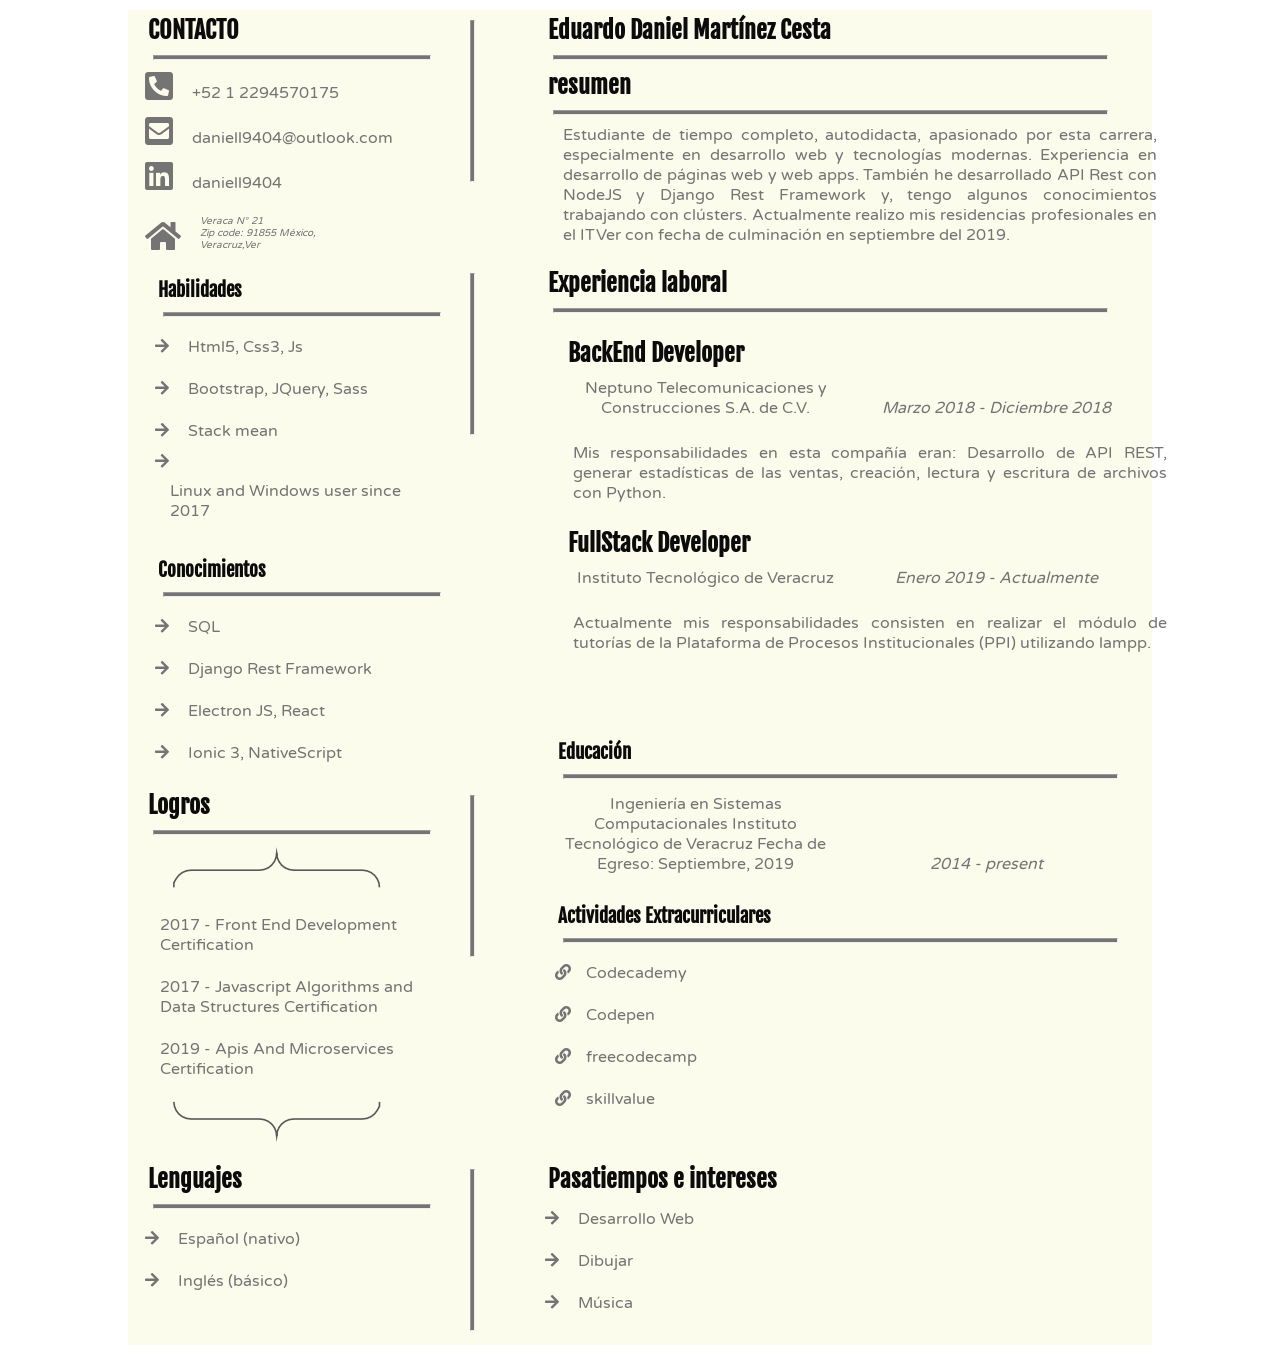
<file: portofolio/index.html>
<!DOCTYPE html>
<html lang="en">

<head>
  <meta charset="UTF-8">
  <meta name="viewport" content="width=device-width, initial-scale=1.0">
  <meta http-equiv="X-UA-Compatible" content="ie=edge">
  <title>Daniel Martínez Portfolio</title>
  <!--link rel="stylesheet" href="temp.css"-->
  <link rel="stylesheet" href="CSS/style.css">
  <link rel="stylesheet" href="https://cdnjs.cloudflare.com/ajax/libs/font-awesome/5.9.0/css/all.css">
</head>

<body>
  <div class="grand-father-container">
    <!--left container-->
    <div class="father-container">
      <!--Contacto container-->
      <section class="left-container">
        <h1>CONTACTO</h1>
        <hr>
        <ul>
          <li>
            <i class="fas fa-phone-square-alt fa-2x"></i>
            <p>+52 1 2294570175</p>
          </li>
          <li>
            <i class="fas fa-envelope-square fa-2x"></i>
            <p>daniell9404@outlook.com</p>
          </li>
          <li>
            <i class="fab fa-linkedin fa-2x"></i>
            <a href="https://www.linkedin.com/in/daniell9404/">daniell9404</a>
          </li>
          <li>
            <i class="fas fa-home fa-2x"></i>
            <address>Veraca N° 21 <br>
              Zip code: 91855 México, <br>
              Veracruz,Ver</address>
          </li>
        </ul>
      </section>
      <!--End contacto container-->
      <div class="separator">
        <hr>
      </div>
      <!--resumen Container-->
      <section class="right-container">
        <h1>Eduardo Daniel Martínez Cesta</h1>
        <hr>
        <h2>
          resumen
        </h2>
        <hr>
        <p>
          Estudiante de tiempo completo, autodidacta, apasionado por esta carrera,
          especialmente en desarrollo web y tecnologías modernas. Experiencia en desarrollo
          de páginas web y web apps. También he desarrollado API Rest con NodeJS y Django
          Rest Framework y, tengo algunos conocimientos trabajando con clústers.
          Actualmente realizo mis residencias profesionales en el ITVer con fecha de culminación en septiembre
          del 2019.
        </p>
      </section>
      <!--End resumen-->
    </div>
    <!--End father container-->
    <!--Father container-->
    <div class="father-container">
      <!--Habilidades container-->
      <section class="left-container">
        <section class="child-container">
          <h1>Habilidades</h1>
          <hr>
          <ul>
            <li>
              <i class="fas fa-arrow-right"></i>
              <p>Html5, Css3, Js</p>
            </li>
            <li>
              <i class="fas fa-arrow-right"></i>
              <p>Bootstrap, JQuery, Sass</p>
            </li>
            <li>
              <i class="fas fa-arrow-right"></i>
              <p>Stack mean</p>
            </li>
            <li>
              <i class="fas fa-arrow-right"></i>
              <p>Linux and Windows user since 2017</p>
            </li>
          </ul>
        </section>
        <!--End Habilidades container-->
        <section class="child-container">
          <h1>Conocimientos</h1>
          <hr>
          <ul>
            <li>
              <i class="fas fa-arrow-right"></i>
              <p>SQL</p>
            </li>
            <li>
              <i class="fas fa-arrow-right"></i>
              <p>Django Rest Framework</p>
            </li>
            <li>
              <i class="fas fa-arrow-right"></i>
              <p>Electron JS, React</p>
            </li>
            <li>
              <i class="fas fa-arrow-right"></i>
              <p>Ionic 3, NativeScript</p>
            </li>
          </ul>
        </section>
      </section>
      <!--End Conocimientos-->
      <div class="separator">
        <hr>
      </div>
      <!--experiencia laboral-->
      <section class="right-container">
        <h1>Experiencia laboral</h1>
        <hr>
        <div class="father-container">
          <div class="brother-container child-container">
            <h2>BackEnd Developer</h2>
            <p>Neptuno Telecomunicaciones y Construcciones S.A. de C.V.</p>
            <cite>Marzo 2018 - Diciembre 2018</cite>
          </div>
        </div>
        <div class="father-container">
          <p>
            Mis responsabilidades en esta compañía eran:
            Desarrollo de API REST, generar estadísticas de las ventas, creación, lectura y escritura de
            archivos con Python.
          </p>
        </div>
        <div class="father-container">
          <div class="brother-container child-container">
            <h2>FullStack Developer</h2>
            <p>Instituto Tecnológico de Veracruz</p>
            <cite>Enero 2019 - Actualmente</cite>
          </div>
        </div>
        <div class="father-container">
          <p>
            Actualmente mis responsabilidades consisten en realizar el módulo de tutorías de la Plataforma
            de Procesos Institucionales (PPI) utilizando lampp.
          </p>
        </div>
      </section>
      <!--End experiencia laboral-->
    </div>
    <!--End father container-->
    <!--Father container-->
    <div class="father-container">
      <!--Logros container-->
      <section class="left-container" id="logros">
        <h1>Logros</h1>
        <hr>
        <div class="father-container">
          <img src="img/llave-izq.png" alt="No se pudo cargar">
        </div>
        <ul>
          <li>
            <a href="https://www.freecodecamp.org/certification/4cnologia/legacy-front-end">
              2017 - Front End Development Certification
            </a>
          </li>
          <li>
            <a href="https://www.freecodecamp.org/certification/4cnologia/javascript-algorithms-and-data-structures">
              2017 - Javascript Algorithms and Data Structures Certification
            </a>
          </li>
          <li>
            <a href="https://www.freecodecamp.org/certification/4cnologia/apis-and-microservices">
              2019 - Apis And Microservices Certification
            </a>
          </li>
        </ul>
        <div class="father-container">
          <img src="img/llave-der.png" alt="No se pudo cargar">
        </div>
      </section>
      <!--End logros-->
      <div class="separator">
        <hr>
      </div>
      <section class="right-container">
        <!--Educacion Container-->
        <section class="child-container brother-container" id="educa">
          <h1>Educación</h1>
          <hr>
          <p>Ingeniería en Sistemas Computacionales
            Instituto Tecnológico de Veracruz
            Fecha de Egreso: Septiembre, 2019</p>
          <cite>2014 - present</cite>
        </section>
        <!--End Educacion-->
        <!--Extracurricular Container-->
        <section class="child-container">
          <h1>Actividades Extracurriculares</h1>
          <hr>
          <ul>
            <li><i class="fas fa-link"></i><a href="https://www.codecademy.com/">Codecademy</a>
            </li>
            <li><i class="fas fa-link"></i><a href="https://codepen.io">Codepen</a>
            </li>
            <li><i class="fas fa-link"></i><a href="https://www.freecodecamp.org">freecodecamp</a>
            </li>
            <li><i class="fas fa-link"></i><a href="https://skillvalue.com/en">skillvalue</a>
            </li>
          </ul>
        </section>
        <!--End Extracurricular-->
      </section>
    </div>
    <!--End father container-->
    <!--Father container-->
    <div class="father-container">
      <!--Me container-->
      <section class="left-container">
        <h1>Lenguajes</h1>
        <hr>
        <ul>
          <li>
            <i class="fas fa-arrow-right"></i>
            <p>Español (nativo)</p>
          </li>
          <li>
            <i class="fas fa-arrow-right"></i>
            <p>Inglés (básico)</p>
          </li>
      </section>
      <siv class="separator">
        <hr>
      </siv>
      <section class="right-container">
        </ul>
        <h1>Pasatiempos e intereses</h1>
        <ul>
          <li>
            <i class="fas fa-arrow-right"></i>
            <p>Desarrollo Web</p>
          </li>
          <li>
            <i class="fas fa-arrow-right"></i>
            <p>Dibujar</p>
          </li>
          <li>
            <i class="fas fa-arrow-right"></i>
            <p>Música</p>
          </li>
        </ul>
      </section>
      <!--End me-->
    </div>
    <!--End father container-->
  </div>
  <!--End grand father container-->
</body>

</html>
</file>
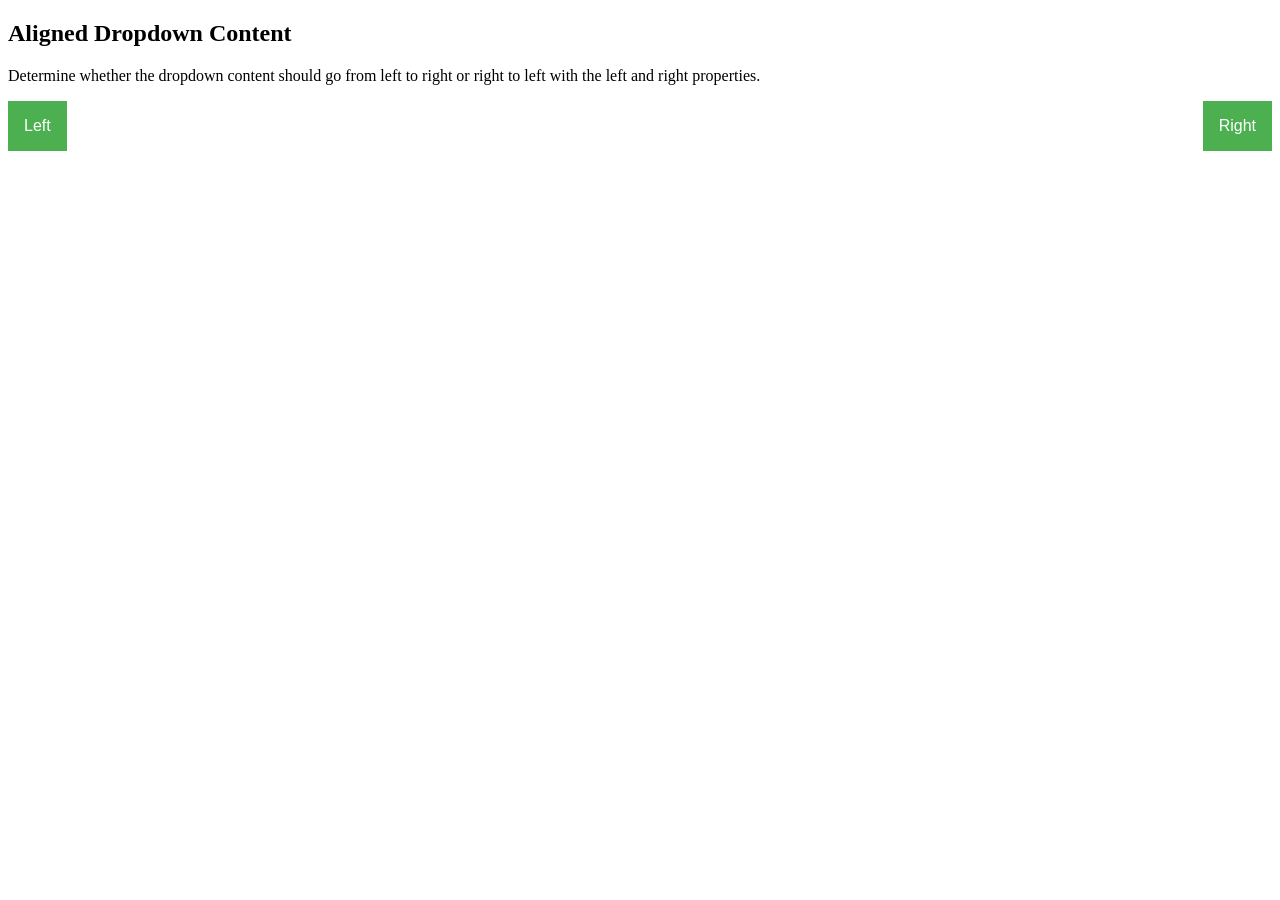
<file: Components/Menus/MenuDesplegableIzqDer.html>
<!DOCTYPE html>
<html>
<head>
<style>
.dropbtn {
    background-color: #4CAF50;
    color: white;
    padding: 16px;
    font-size: 16px;
    border: none;
    cursor: pointer;/*para que aparezca la manita*/
}

.dropdown {/*Propiedades del "boton"*/
    position: relative;
    display: inline-block;
}

.dropdown-content {/*propiedades del desplegado oculto*/
    display: none;
    position: absolute;
    right: 0;
    background-color: #f9f9f9;
    min-width: 160px;
    box-shadow: 0px 8px 16px 0px rgba(0,0,0,0.2);
    z-index: 1;
}

.dropdown-content a {/*desplegado en a*/
    color: black;
    padding: 12px 16px;
    text-decoration: none;
    display: block;
}

.dropdown-content a:hover {background-color: #f1f1f1}

.dropdown:hover .dropdown-content {
    display: block;
}

.dropdown:hover .dropbtn {
    background-color: #3e8e41;
}
</style>
</head>
<body>

<h2>Aligned Dropdown Content</h2>
<p>Determine whether the dropdown content should go from left to right or right to left with the left and right properties.</p>

<div class="dropdown" style="float:left;">
  <button class="dropbtn">Left</button>
  <div class="dropdown-content" style="left:0px;">
    <a href="#">Link 1</a>
    <a href="#">Link 2</a>
    <a href="#">Link 3</a>
  </div>
</div>

<div class="dropdown" style="float:right;">
  <button class="dropbtn">Right</button>
  <div class="dropdown-content">
    <a href="#">Link 1</a>
    <a href="#">Link 2</a>
    <a href="#">Link 3</a>
  </div>
</div>

</body>
</html>
</file>
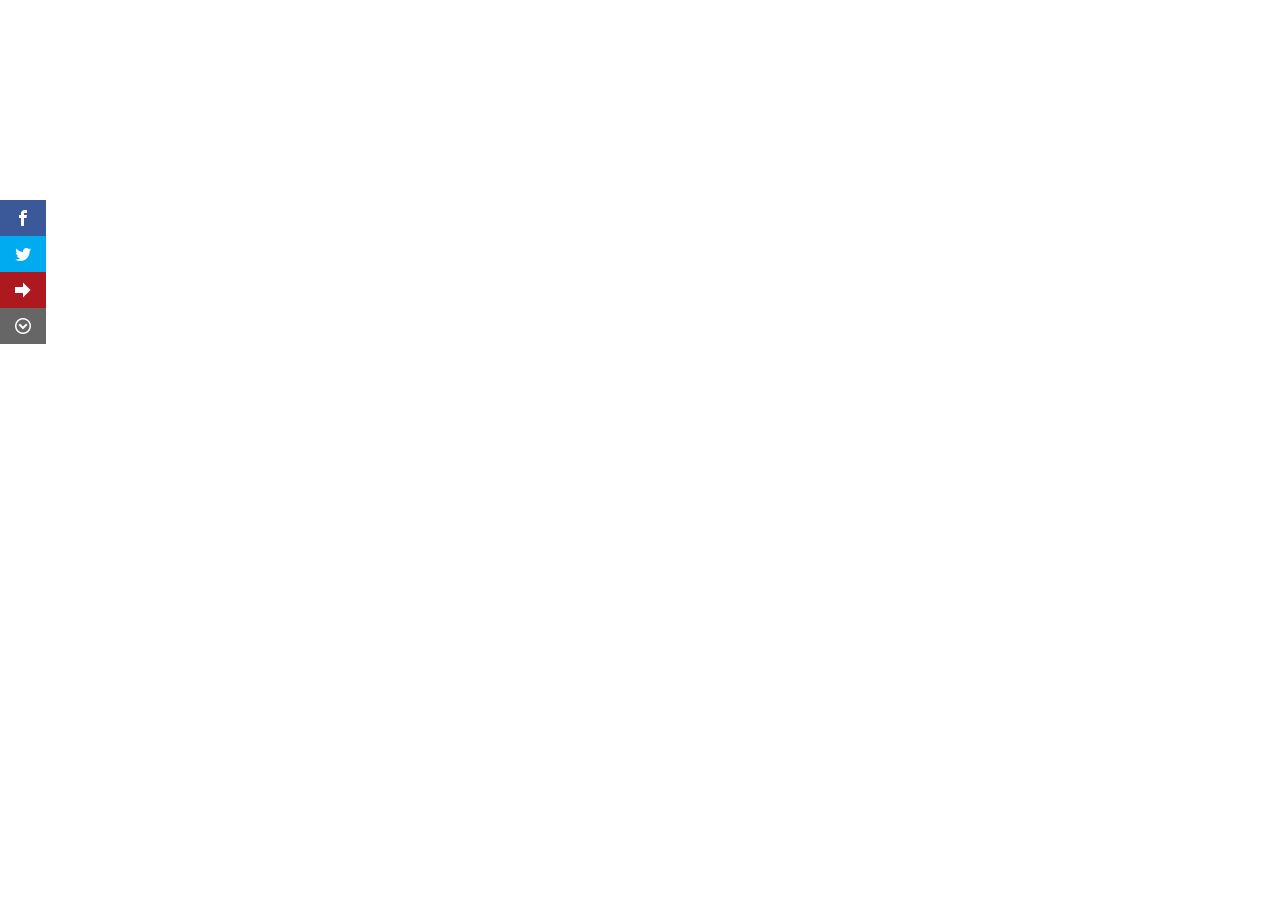
<file: Components/SocialBar/BarraSocial.html>
<!DOCTYPE html>
<html lang="en">

<head>
	<meta charset="UTF-8">
	<title>Social</title>
	<link rel="stylesheet" href="estilos.css" type="text/css">
	<link rel="stylesheet" href="fonts.css">
</head>

<body>
	<div class="social">
		<ul>
			<li><a href="http://www.facebook.com.mx" title="Facebook" class="icon-facebook"></a></li>
			<li><a href="http://www." title="Twitter" class="icon-twitter"></a></li>
			<li><a href="http://www." title="Ir al ITVer" class="icon-arrow-right"></a></li>
			<li><a href="" class="icon-circle-down" title="Ir abajo"></a></li>
		</ul>
	</div>

<!--
	<footer>
	<li><a href="http://www.google.com.mx" class="icon-google"></a></li>
		<table class="social">
			<td><span><a href="http://www.facebook.com.mx" class="icon-facebook"></a></span></td>
			<td><span><a href="http://www." class="icon-twitter"></a></span></td>
			<td><span><a href="http://www.google.com.mx" class="icon-google"></a></span></td>
			<td><span><a href="http://www." class="icon-pinterest"></a></span></td>
		</table>
	</footer>-->

</body>
</html>
</file>
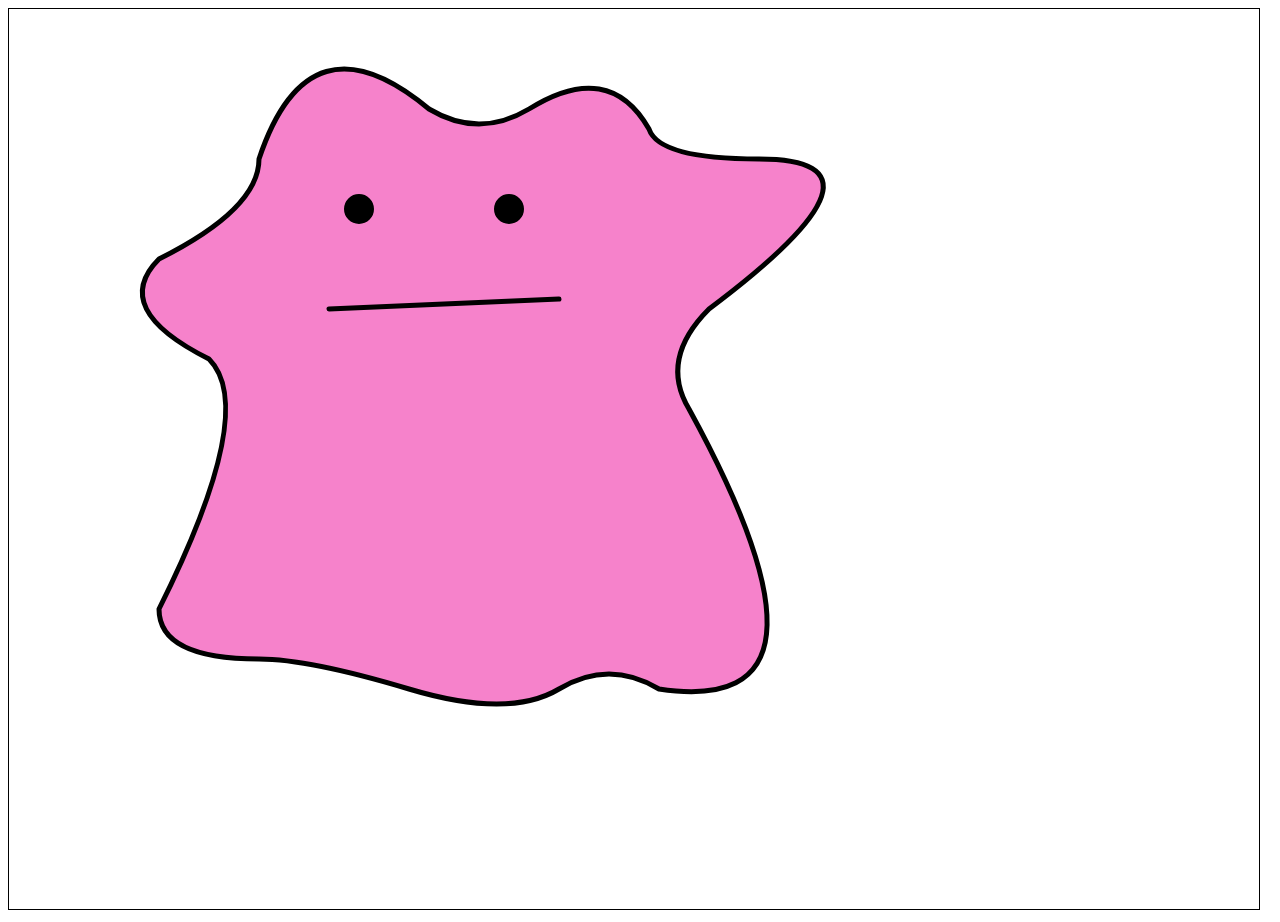
<file: JS/canvas/DitoJS.html>
<!DOCTYPE html>
<html lang="en">
<head>
  <meta charset="UTF-8">
  <meta name="viewport" content="width=device-width, initial-scale=1.0">
  <meta http-equiv="X-UA-Compatible" content="ie=edge">
  <title>Dito</title>

  <style media="screen">
    canvas{
      background-color: #fffa;
      border: 1px solid black;
    }
  </style>
</head>

<body>
  <canvas id="dito" width="1250" height="900">

  </canvas>

  <script>
    function dibujar(){
  var elemento = document.getElementById('dito');
  dito = elemento.getContext('2d');

  /*------------------------Cuerpo-------------------------------*/
  dito.fillStyle="rgb(246, 130, 203)";
  dito.lineCap="round";
  dito.lineJoin="round";
  dito.lineWidth=5;
  dito.beginPath();
  dito.moveTo(420,100);
  //punto de control, fin de la curva
  dito.quadraticCurveTo(300,0, 250,150);
  dito.quadraticCurveTo(250,200, 150,250);
  dito.quadraticCurveTo(100,300, 200,350);
  dito.quadraticCurveTo(250,400, 150,600);
  dito.quadraticCurveTo(150,650, 250,650);
  dito.quadraticCurveTo(300,650, 400,680);
  dito.quadraticCurveTo(500,710, 550,680);
  dito.quadraticCurveTo(600,650, 650,680);
  dito.quadraticCurveTo(850,710, 680,400);
  dito.quadraticCurveTo(650,350, 700,300);
  dito.quadraticCurveTo(900,150, 750,150);
  dito.quadraticCurveTo(650,150, 640,120);
  dito.quadraticCurveTo(600,50, 520,100);
  dito.quadraticCurveTo(470,130, 420,100);
  dito.closePath();
  dito.fill();
  dito.stroke();

  /*------------------------Ojos-------------------------------*/
  dito.beginPath();
  dito.fillStyle="rgb(0,0,0)";
  dito.arc(350,200,15,0,Math.PI*2, false);
  dito.arc(500,200,15,0,Math.PI*2, false);
  dito.closePath();
  dito.fill();

  /*------------------------Boca-------------------------------*/
  dito.beginPath();
  dito.moveTo(320,300);
  dito.lineTo(550,290);
  dito.lineWidth=5;
  dito.closePath();
  dito.stroke();
}
window.addEventListener("load", dibujar, false);

  </script>
</body>
</html>
</file>
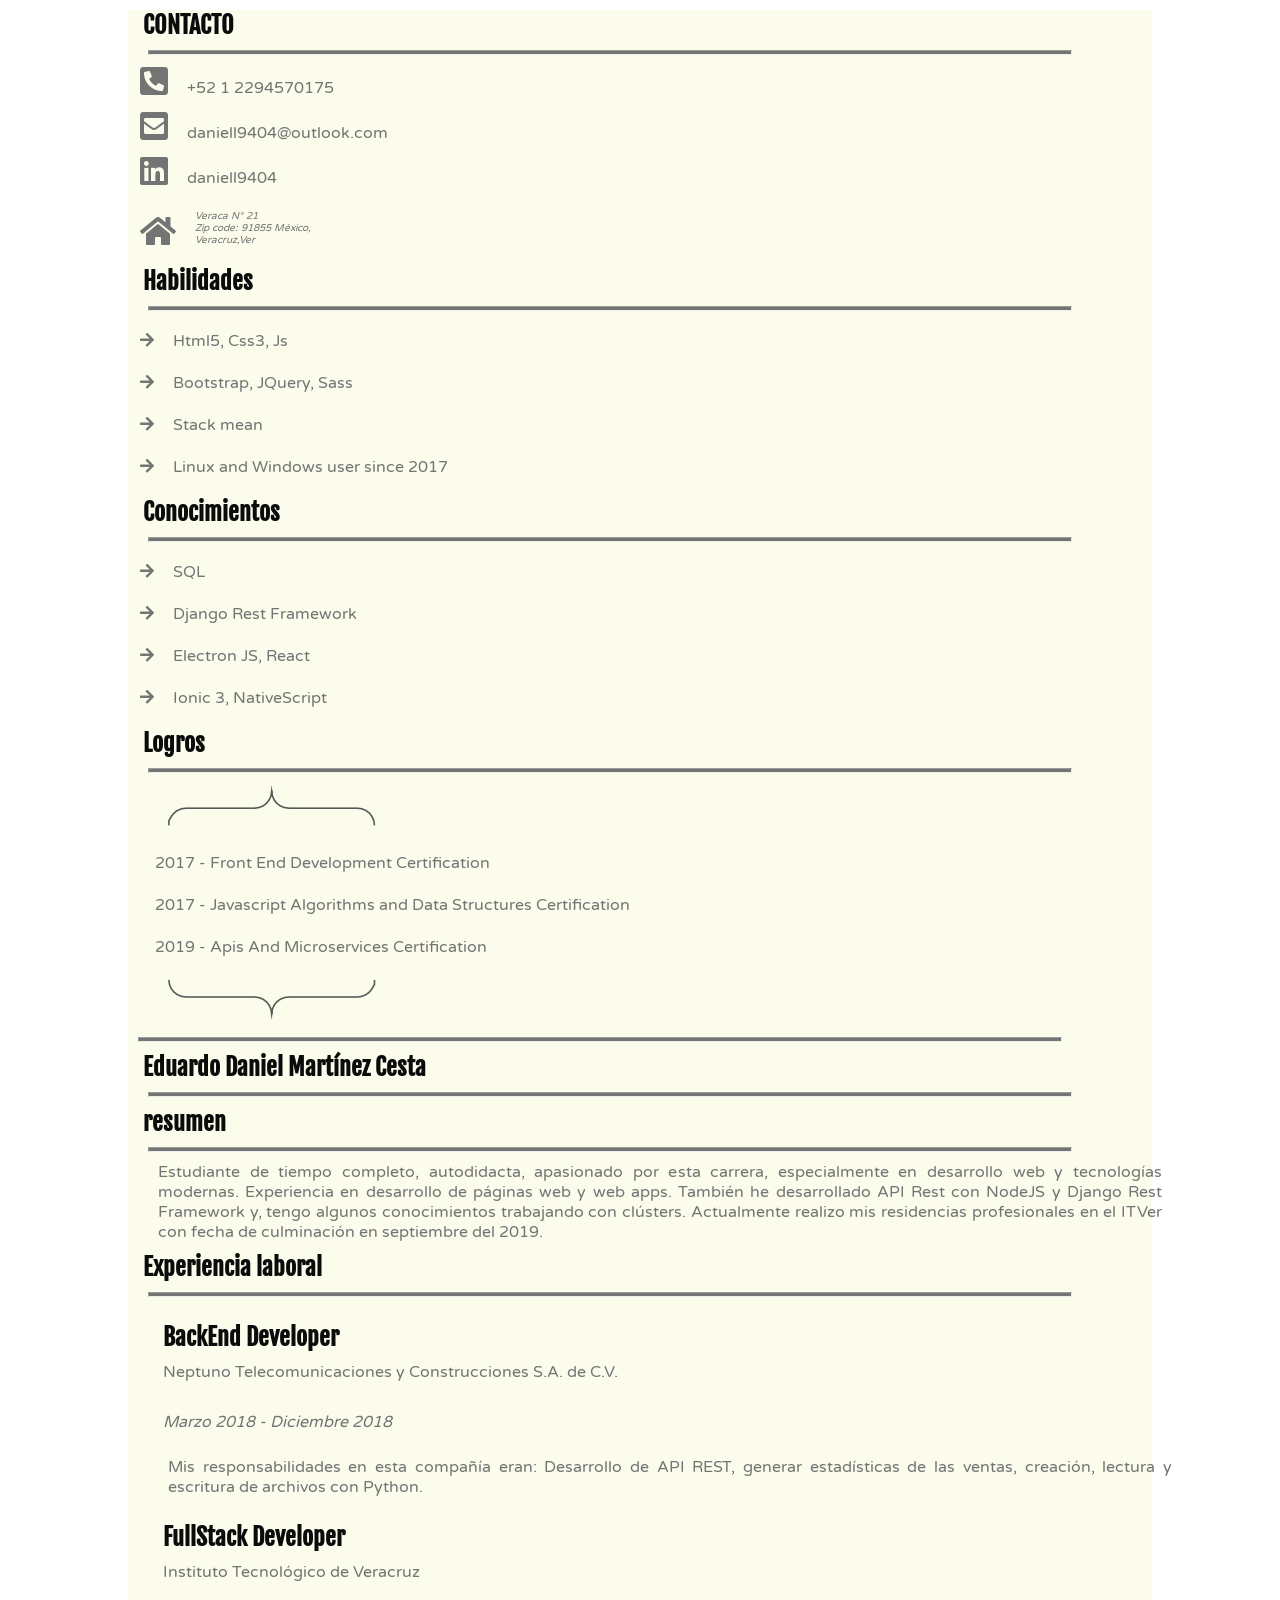
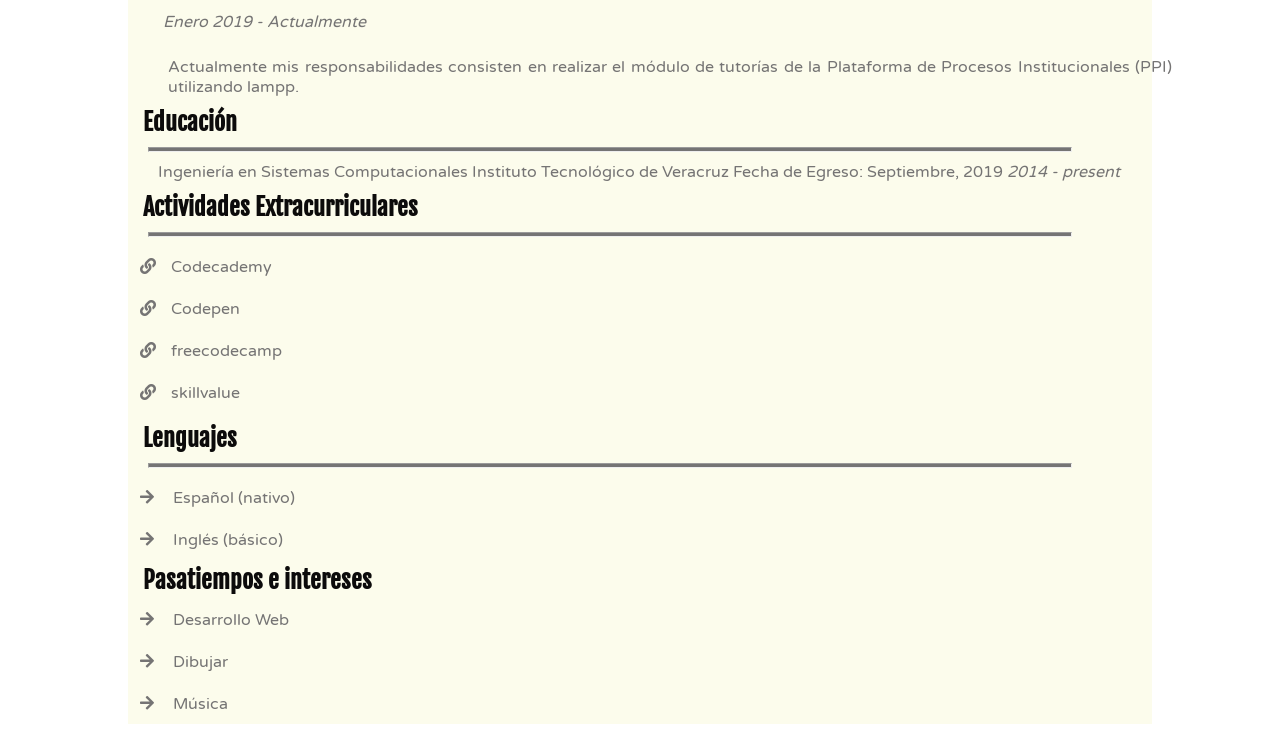
<file: portofolio/html/_index.html>
<!DOCTYPE html>
<html lang="en">

<head>
  <meta charset="UTF-8">
  <meta name="viewport" content="width=device-width, initial-scale=1.0">
  <meta http-equiv="X-UA-Compatible" content="ie=edge">
  <title>Daniel Martínez Portfolio</title>
  <!--link rel="stylesheet" href="temp.css"-->
  <link rel="stylesheet" href="../CSS/style.css">
  <link rel="stylesheet" href="https://cdnjs.cloudflare.com/ajax/libs/font-awesome/5.9.0/css/all.css">
</head>

<body>
  <div class="grand-father-container">
    <!--left container-->
    <div id="left-container">
      <!--Contacto container-->
      <section class="father-container">
        <h1>CONTACTO</h1>
        <hr>
        <ul>
          <li>
            <i class="fas fa-phone-square-alt fa-2x"></i>
            <p>+52 1 2294570175</p>
          </li>
          <li>
            <i class="fas fa-envelope-square fa-2x"></i>
            <p>daniell9404@outlook.com</p>
          </li>
          <li>
            <i class="fab fa-linkedin fa-2x"></i>
            <a href="https://www.linkedin.com/in/daniell9404/">daniell9404</a>
          </li>
          <li>
            <i class="fas fa-home fa-2x"></i>
            <address>Veraca N° 21 <br>
              Zip code: 91855 México, <br>
              Veracruz,Ver</address>
          </li>
        </ul>
      </section>
      <!--End contacto-->
      <!--Habilidades container-->
      <section class="father-container">
        <h1>Habilidades</h1>
        <hr>
        <ul>
          <li>
            <i class="fas fa-arrow-right"></i>
            <p>Html5, Css3, Js</p>
          </li>
          <li>
            <i class="fas fa-arrow-right"></i>
            <p>Bootstrap, JQuery, Sass</p>
          </li>
          <li>
            <i class="fas fa-arrow-right"></i>
            <p>Stack mean</p>
          </li>
          <li>
            <i class="fas fa-arrow-right"></i>
            <p>Linux and Windows user since 2017</p>
          </li>
        </ul>
      </section>
      <!--End Habilidades container-->
      <!--Conocimientos container-->
      <section class="father-container">
        <h1>Conocimientos</h1>
        <hr>
        <ul>
          <li>
            <i class="fas fa-arrow-right"></i>
            <p>SQL</p>
          </li>
          <li>
            <i class="fas fa-arrow-right"></i>
            <p>Django Rest Framework</p>
          </li>
          <li>
            <i class="fas fa-arrow-right"></i>
            <p>Electron JS, React</p>
          </li>
          <li>
            <i class="fas fa-arrow-right"></i>
            <p>Ionic 3, NativeScript</p>
          </li>
        </ul>
      </section>
      <!--End Conocimientos-->
      <!--Logros container-->
      <section class="father-container" id="logros">
        <h1>Logros</h1>
        <hr>
        <div class="father-container">
          <img src="../img/llave-izq.png" alt="No se pudo cargar">
        </div>
        <ul>
          <li>
            <a href="https://www.freecodecamp.org/certification/4cnologia/legacy-front-end">
              2017 - Front End Development Certification
            </a>
          </li>
          <li>
            <a href="https://www.freecodecamp.org/certification/4cnologia/javascript-algorithms-and-data-structures">
              2017 - Javascript Algorithms and Data Structures Certification
            </a>
          </li>
          <li>
            <a href="https://www.freecodecamp.org/certification/4cnologia/apis-and-microservices">
              2019 - Apis And Microservices Certification
            </a>
          </li>
        </ul>
        <div class="father-container">
          <img src="../img/llave-der.png" alt="No se pudo cargar">
        </div>
      </section>
      <!--End logros-->
    </div>
    <!--End left container-->

    <div class="separator">
      <hr>
    </div>

    <!--right container-->
    <div id="right-container">
      <!--resumen Container-->
      <section class="father-container">
        <h1>Eduardo Daniel Martínez Cesta</h1>
        <hr>
        <h2>
          resumen
        </h2>
        <hr>
        <p>
          Estudiante de tiempo completo, autodidacta, apasionado por esta carrera,
          especialmente en desarrollo web y tecnologías modernas. Experiencia en desarrollo
          de páginas web y web apps. También he desarrollado API Rest con NodeJS y Django
          Rest Framework y, tengo algunos conocimientos trabajando con clústers.
          Actualmente realizo mis residencias profesionales en el ITVer con fecha de culminación en septiembre
          del 2019.
        </p>
      </section>
      <!--End resumen-->
      <!--experiencia laboral-->
      <section class="father-container">
        <h1>Experiencia laboral</h1>
        <hr>
        <div class="father-container">
          <div class="child-container">
            <h2>BackEnd Developer</h2>
            <p>Neptuno Telecomunicaciones y Construcciones S.A. de C.V.</p>
          </div>
          <div class="child-container">
            <cite>Marzo 2018 - Diciembre 2018</cite>
          </div>
        </div>
        <div class="father-container">
          <p>
            Mis responsabilidades en esta compañía eran:
            Desarrollo de API REST, generar estadísticas de las ventas, creación, lectura y escritura de
            archivos con Python.
          </p>
        </div>
        <div class="father-container">
          <div class="child-container">
            <h2>FullStack Developer</h2>
            <p>Instituto Tecnológico de Veracruz</p>
          </div>
          <div class="child-container">
            <cite>Enero 2019 - Actualmente</cite>
          </div>
        </div>
        <div class="father-container">
          <p>
            Actualmente mis responsabilidades consisten en realizar el módulo de tutorías de la Plataforma
            de Procesos Institucionales (PPI) utilizando lampp.
          </p>
        </div>
      </section>
      <!--End experiencia laboral-->
      <!--Educacion Container-->
      <section id="educacion" class="father-container">
        <h1>Educación</h1>
        <hr>
        <p>Ingeniería en Sistemas Computacionales
          Instituto Tecnológico de Veracruz
          Fecha de Egreso: Septiembre, 2019</p>
        <cite>2014 - present</cite>
      </section>
      <!--End Educacion-->
      <!--Extracurricular COntainer-->
      <section class="father-container">
        <h1>Actividades Extracurriculares</h1>
        <hr>
        <ul>
          <li><i class="fas fa-link"></i><a href="https://www.codecademy.com/">Codecademy</a>
          </li>
          <li><i class="fas fa-link"></i><a href="https://codepen.io">Codepen</a>
          </li>
          <li><i class="fas fa-link"></i><a href="https://www.freecodecamp.org">freecodecamp</a>
          </li>
          <li><i class="fas fa-link"></i><a href="https://skillvalue.com/en">skillvalue</a>
          </li>
        </ul>
      </section>
      <!--End Extracurricular-->
      <!--Me container-->
      <section class="father-container">
        <h1>Lenguajes</h1>
        <hr>
        <ul>
          <li>
            <i class="fas fa-arrow-right"></i>
            <p>Español (nativo)</p>
          </li>
          <li>
            <i class="fas fa-arrow-right"></i>
            <p>Inglés (básico)</p>
          </li>
        </ul>
        <h1>Pasatiempos e intereses</h1>
        <ul>
          <li>
            <i class="fas fa-arrow-right"></i>
            <p>Desarrollo Web</p>
          </li>
          <li>
            <i class="fas fa-arrow-right"></i>
            <p>Dibujar</p>
          </li>
          <li>
            <i class="fas fa-arrow-right"></i>
            <p>Música</p>
          </li>
        </ul>
      </section>
      <!--End me-->
    </div>
    <!--End right container-->
  </div>
  <!--End father container-->
</body>

</html>
</file>
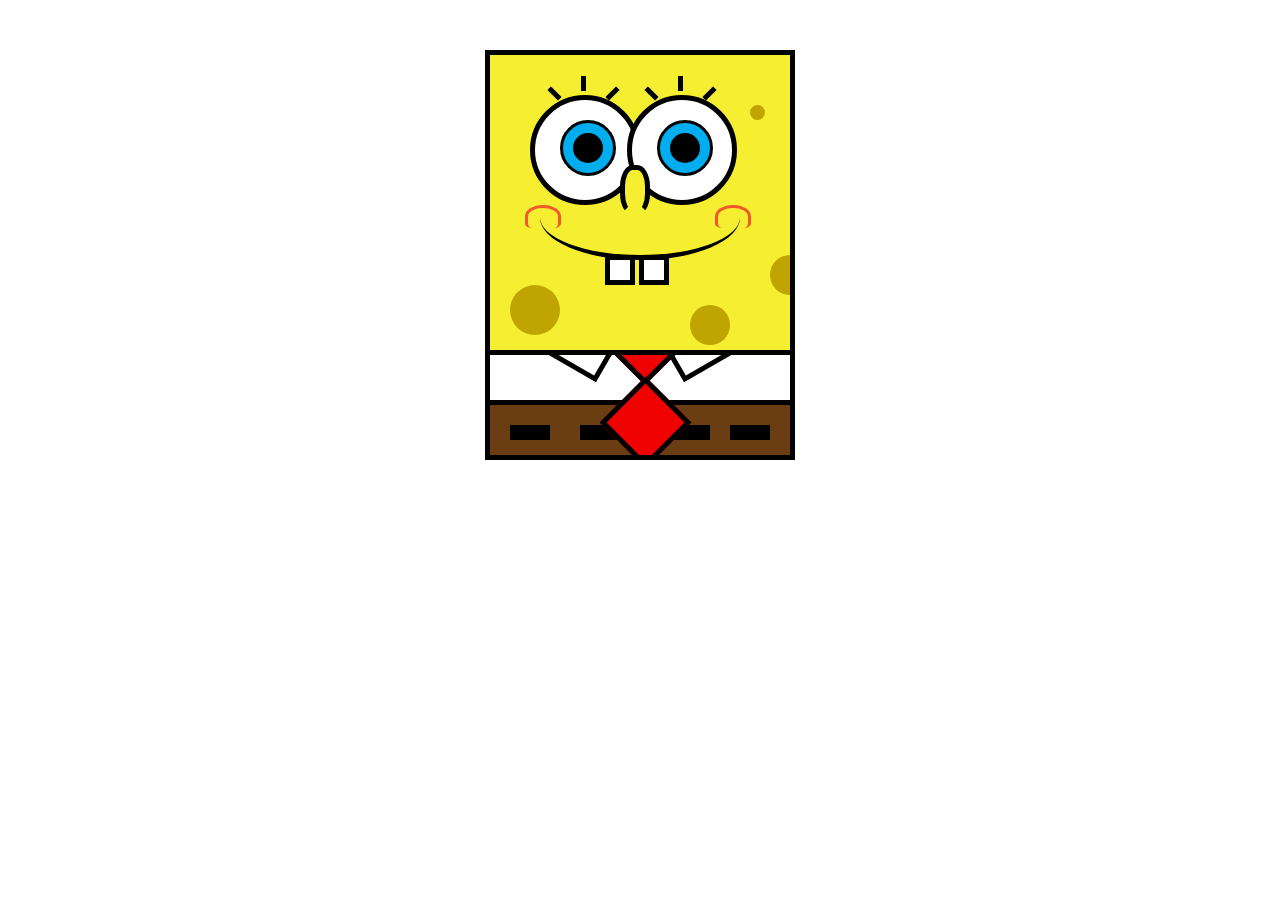
<file: CSS/dibujos/BobEsponja/esponja.html>
<!DOCTYPE html>
<html lang="en">
<head>
  <meta charset="UTF-8">
  <meta name="viewport" content="width=device-width, initial-scale=1.0">
  <meta http-equiv="X-UA-Compatible" content="ie=edge">
  <title>Esponja dibujada con CSS</title>
  <link rel="stylesheet" href="esponja.css">
</head>
<body>
  <div class="body">
  		<div class="ojos">
  			<div class="ojo">
  				<div class="pestanas">
  					<div class="pestana primera"></div>
  					<div class="pestana segunda"></div>
  					<div class="pestana tercera"></div>
  				</div>
  				<div class="ojo_externo">
  					<div class="ojo_interno"></div>
  				</div>
  			</div>
  			<div class="ojo">
  				<div class="pestanas">
  					<div class="pestana primera"></div>
  					<div class="pestana segunda"></div>
  					<div class="pestana tercera"></div>
  				</div>
  				<div class="ojo_externo">
  					<div class="ojo_interno"></div>
  				</div>
  			</div>
  		</div>

  		<div class="nariz"></div>

  		<div class="boca">
  			<div class="mejilla primera"></div>
  			<div class="dientes">
  				<div class="diente"></div>
  				<div class="diente"></div>
  			</div>
  			<div class="mejilla segunda"></div>
  		</div>

  		<div class="poro primero"></div>
  		<div class="poro segundo"></div>
  		<div class="poro tercero"></div>
  		<div class="poro cuarto"></div>
  		<div class="poro quinto"></div>

  		<div class="camisa">
  			<div class="cuello primero"></div>
  			<div class="corbata">
  				<div class="cuello_corbata"></div>
  			</div>
  			<div class="cuello segundo"></div>
  		</div>
  			<div class="cola_corbata"></div>
  		<div class="pantalones">
  			<div class="cinturon primero"></div>
  			<div class="cinturon segundo"></div>
  			<div class="cinturon tercero"></div>
  			<div class="cinturon cuarto"></div>
  		</div>
  	</div>
</body>
</html>
</file>
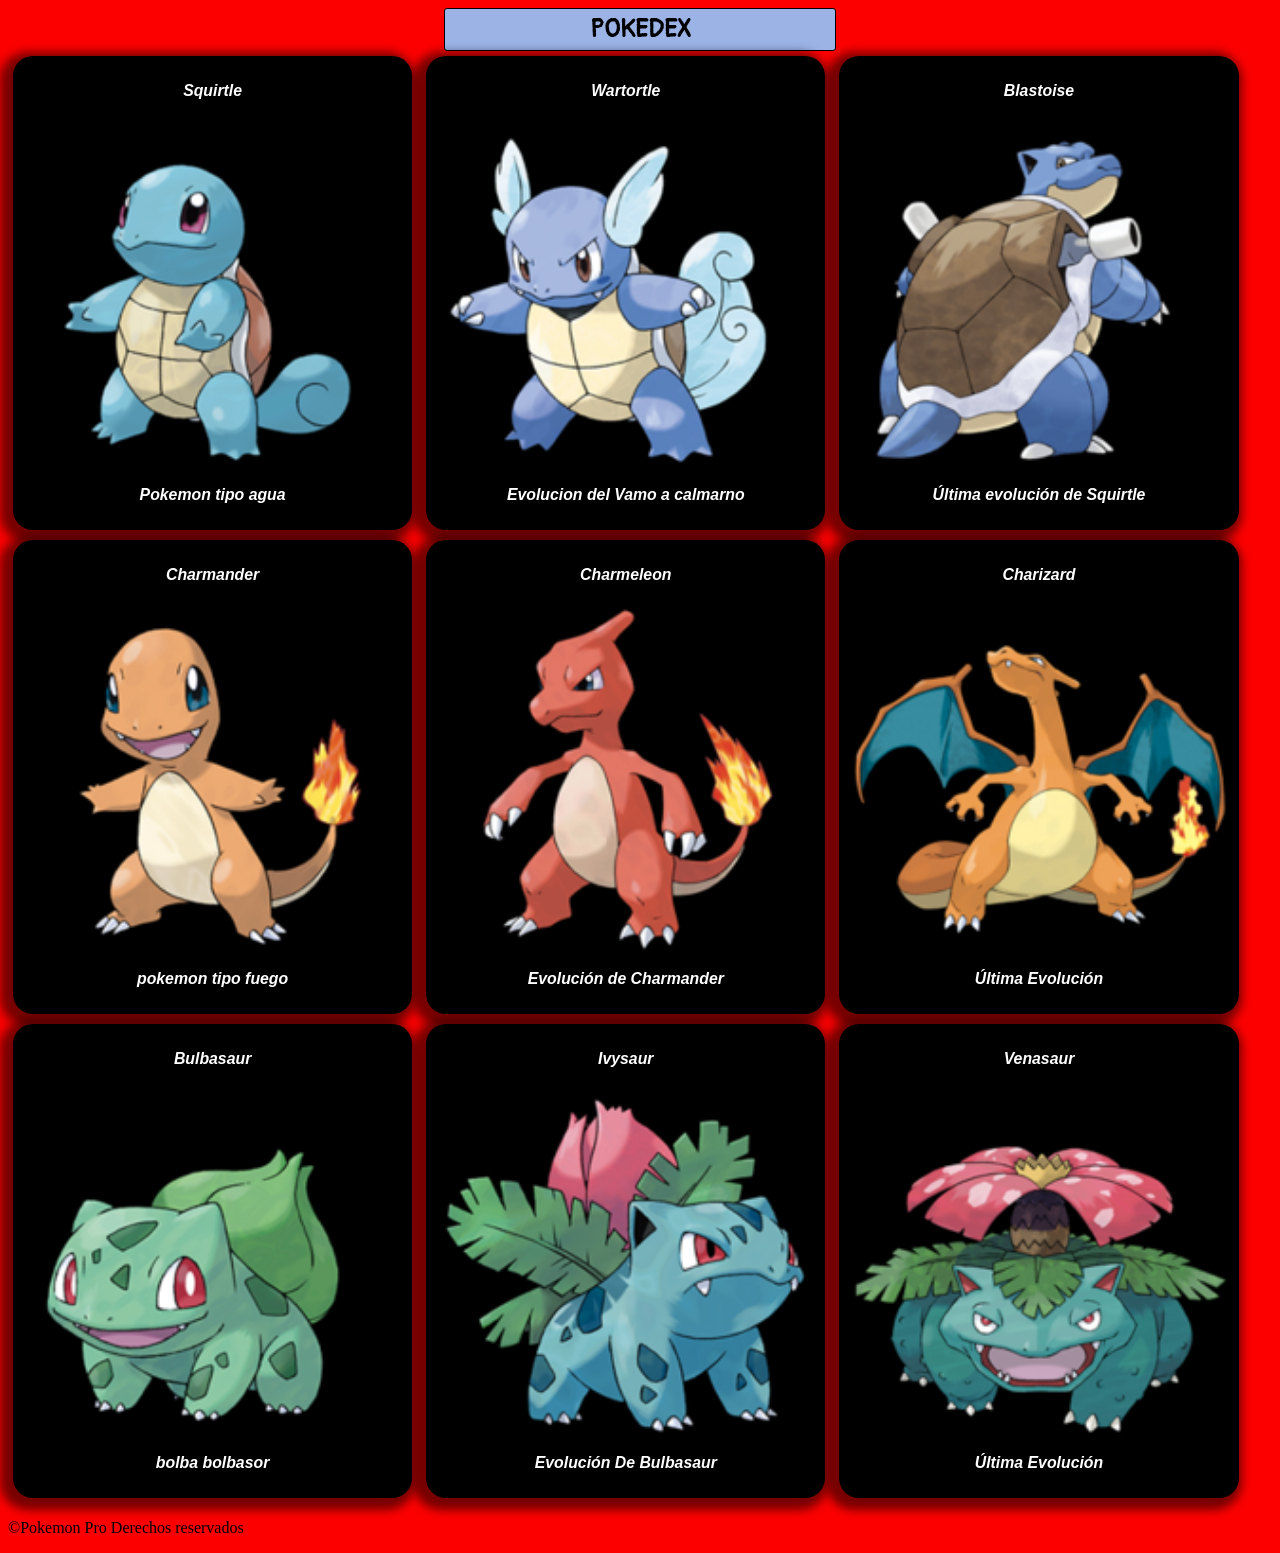
<file: CSS/Responsive/PokedexResponsive/pokedex.html>
<!DOCTYPE html>
<html lang="en">

<head>
    <meta charset="UTF-8">
    <meta name="viewport" content="width=device-width, initial-scale=1.0">
    <meta http-equiv="X-UA-Compatible" content="ie=edge">
    <title>Pokedex</title>
    <link rel="stylesheet" href="pokedex.css">
    <link rel="stylesheet" href="icon/style.css">
</head>

<body>
    <section id="IDh1">
        <h1>Pokedex</h1>
    </section>

    <div>
        <p>Squirtle</p>
        <img class = "burbujas" src="img/Squirtle.png" alt="">
        <p>Pokemon tipo agua</p>
    </div>

    <div>
        <!--<div class="icon-star-empty"></div>-->
        <p>Wartortle</p>
        <img class = "burbujas" src="img/Wartortle.png" alt="">
        <p>Evolucion del Vamo a calmarno</p>
    </div>

    <div>
        <p>Blastoise</p>
        <img class = "burbujas" src="img/Blastoise.png" alt="">
        <p>Última evolución de Squirtle</p>
    </div>



    <div>
        <P>Charmander</P>
        <img class = "fuego" src="img/Charmander.png" alt="">
        <p>pokemon tipo fuego</p>
    </div>

    <div>
        <p>Charmeleon</p>
        <img class = "fuego" src="img/Charmeleon.png" alt="">
        <p>Evolución de Charmander</p>
    </div>

    <div>
        <p>Charizard</p>
        <img class = "fuego" src="img/Charizard.png" alt="">
        <p>Última Evolución</p>
    </div>



    <div>
        <p>Bulbasaur</p>
        <img class = "planta" src="img/Bulbasaur.png" alt="">
        <p>bolba bolbasor</p>
    </div>

    <div>
        <p>Ivysaur</p>
        <img class = "planta" src="img/Ivysaur.png" alt="">
        <p>Evolución De Bulbasaur</p>
    </div>

    <div>
        <p>Venasaur</p>
        <img class = "planta" src="img/Venusaur.png" alt="">
        <p>Última Evolución</p>
    </div>

    <footer>
        <p>&copy;Pokemon Pro Derechos reservados</p>
    </footer>
</body>

</html>
</file>
<file: portofolio/CSS/style.css>
@import url("https://fonts.googleapis.com/css?family=Dosis|Fjalla+One|Rajdhani|Varela+Round&display=swap");
* {
  margin: 0;
  padding: 0; }

.hereda, .grand-father-container .father-container .left-container, .grand-father-container .father-container .right-container, .grand-father-container .father-container .separator {
  display: inline-block;
  margin: 0 5px;
  max-height: 100%;
  position: relative; }

.grand-father-container {
  background-color: #fcfcec;
  width: 80%;
  height: 100%;
  margin: auto; }
  .grand-father-container .father-container {
    margin: 10px;
    width: 100%;
    clear: both; }
    .grand-father-container .father-container .left-container {
      float: left;
      width: 30%; }
    .grand-father-container .father-container .right-container {
      float: right;
      width: 60%; }
      .grand-father-container .father-container .right-container > p, .grand-father-container .father-container .right-container > address {
        margin-left: 20px;
        text-align: justify;
        display: inline-block; }
    .grand-father-container .father-container .separator hr {
      background-color: #757474;
      height: 10rem;
      width: 3px; }
    .grand-father-container .father-container > p, .grand-father-container .father-container > address {
      margin-left: 20px;
      text-align: justify;
      display: inline-block; }
    .grand-father-container .father-container img {
      margin: 2px 20px; }
    .grand-father-container .father-container .child-container {
      display: inline-block;
      margin: 10px;
      width: 100%; }
      .grand-father-container .father-container .child-container > p, .grand-father-container .father-container .child-container > address {
        margin: 5px;
        text-align: justify;
        display: inline-block; }
      .grand-father-container .father-container .child-container cite {
        margin: 5px;
        text-align: justify;
        display: inline-block; }
    .grand-father-container .father-container .brother-container > p, .grand-father-container .father-container .brother-container > address,
    .grand-father-container .father-container .brother-container > cite {
      display: inline-block;
      width: 45%;
      text-align: center; }
    .grand-father-container .father-container #educa {
      margin-top: -50px; }

a,
p,
address,
cite {
  font-family: "Varela Round", sans-serif;
  color: #757474;
  font-size: 1rem; }

address {
  font-size: 10px; }

h1,
h2 {
  margin: 5px;
  font-family: "Fjalla One", sans-serif;
  color: #0c0b0b; }

hr {
  margin: 10px;
  width: 90%;
  height: 3px;
  background-color: #757474; }

ul li {
  list-style-type: none;
  margin: 2px; }
  ul li a,
  ul li p,
  ul li address,
  ul li address {
    text-decoration: none;
    display: inline-block;
    text-justify: auto;
    margin: 10px 15px; }
  ul li a:hover {
    color: #0772ff; }

.fas,
.fab {
  color: #757474; }

@media (max-width: 800px) {
  * {
    font-size: 10px;
    text-align: center;
    margin: 10px auto !important; }

  body {
    background-color: #fcfcec; }

  .grand-father-container {
    width: 100%;
    height: 100% !important; }

  .father-container {
    margin: auto;
    width: 100%; }
    .father-container .left-container,
    .father-container .right-container {
      display: block;
      margin: 0 auto;
      position: initial;
      width: 100% !important; }
      .father-container .left-container > p, .father-container .left-container > address,
      .father-container .right-container > p,
      .father-container .right-container > address {
        width: 90%;
        margin: 10px;
        display: block; }
    .father-container .separator {
      display: none !important; }
    .father-container > p, .father-container > address {
      padding: 0 5px;
      width: 90%;
      margin: 10px;
      display: block; }
    .father-container cite {
      vertical-align: top; }
    .father-container img {
      width: 100%; }
    .father-container .child-container {
      display: block;
      margin: 0 auto;
      width: 100%;
      height: 100%; }
    .father-container #educa > p, .father-container #educa > address,
    .father-container #educa > cite {
      display: block;
      width: 90%;
      text-align: center; }
    .father-container a {
      color: #0772ff; }
    .father-container a,
    .father-container p,
    .father-container address,
    .father-container cite {
      font-size: 1.5rem; }
    .father-container h1,
    .father-container h2 {
      font-size: 3rem; }
    .father-container address {
      font-size: 10px; }
    .father-container hr {
      margin: 20px auto !important; }
    .father-container ul li {
      list-style-type: none;
      margin: 10px !important; }
      .father-container ul li a,
      .father-container ul li p,
      .father-container ul li address,
      .father-container ul li address {
        display: inline-block;
        margin: 10px !important; } }

/*# sourceMappingURL=style.css.map */
</file>
<file: Components/SocialBar/estilos.css>
*{
	margin:0;
	padding: 0;  
}

.social{
	position: fixed;
	left: 0;
	top: 200px;
	z-index: 2000;
}

.social ul{
	list-style: none;
}

.social ul li a{
	display: inline-block;
	color: #fff;
	background-color: #000;
	padding: 10px 15px;
	text-decoration: none;
	-webkit-transition: all 500ms ease;
	-o-transition: all 500ms ease;
	transition: all 500ms ease;
}

.social ul li .icon-facebook{background: #3b5998;}
.social ul li .icon-twitter{background: #00abf0;}
.social ul li .icon-google{background: #d95232;}
.social ul li .icon-arrow-right{background: #ae181f;}
.social ul li .icon-circle-down{background: #666666;}

.social ul li a:hover{
	padding: 10px 30px;
	background: #000;
}

.social td span a{
	display: inline-block;
	color: #fff;
	padding: 10px 15px;
	text-decoration: none;
	-webkit-transition: all 500ms ease;
	-o-transition: all 500ms ease;
	transition: all 500ms ease;
}
/*
.social ul li .icon-facebook{background: #3b5998;}
.social ul li .icon-twitter{background: #00abf0;}
.social ul li .icon-google{background: #d95232;}
.social ul li .icon-pinterest{background: #ae181f;}
.social ul li .icon-mail{background: #666666;}

.social ul li a:hover{
	padding: 10px 30px;
	background: #000;
}
*/

.social td span .icon-facebook{
	background-color: #3b5998;
	color: #fff;
}
.social td span .icon-twitter{
	background-color: #00abf0;
	color: #fff;
}
.social td span .icon-google{
	background-color: #d95232;
	color: #fff;
}
.social td span .icon-pinterest{
	background-color: #ae181f;
	color: #fff;
}

.social td span .icon-facebook:hover{
	background-color: #000;
	color: #fff;
}

.social td span .icon-twitter:hover{
	background-color: #000;
	color: #fff;
}

.social td span .icon-google:hover{
	background-color: #000;
	color: #fff;
}

.social td span .icon-pinterest:hover{
	background-color: #000;
	color: #fff;
}
</file>
<file: Components/SocialBar/fonts.css>
@font-face {
  font-family: 'icomoon';
  src:  url('fonts/icomoon.eot?n1bz4g');
  src:  url('fonts/icomoon.eot?n1bz4g#iefix') format('embedded-opentype'),
    url('fonts/icomoon.ttf?n1bz4g') format('truetype'),
    url('fonts/icomoon.woff?n1bz4g') format('woff'),
    url('fonts/icomoon.svg?n1bz4g#icomoon') format('svg');
  font-weight: normal;
  font-style: normal;
}

[class^="icon-"], [class*=" icon-"] {
  /* use !important to prevent issues with browser extensions that change fonts */
  font-family: 'icomoon' !important;
  speak: none;
  font-style: normal;
  font-weight: normal;
  font-variant: normal;
  text-transform: none;
  line-height: 1;

  /* Better Font Rendering =========== */
  -webkit-font-smoothing: antialiased;
  -moz-osx-font-smoothing: grayscale;
}

.icon-home:before {
  content: "\e900";
}
.icon-home2:before {
  content: "\e901";
}
.icon-home3:before {
  content: "\e902";
}
.icon-office:before {
  content: "\e903";
}
.icon-newspaper:before {
  content: "\e904";
}
.icon-pencil:before {
  content: "\e905";
}
.icon-pencil2:before {
  content: "\e906";
}
.icon-quill:before {
  content: "\e907";
}
.icon-pen:before {
  content: "\e908";
}
.icon-blog:before {
  content: "\e909";
}
.icon-eyedropper:before {
  content: "\e90a";
}
.icon-droplet:before {
  content: "\e90b";
}
.icon-paint-format:before {
  content: "\e90c";
}
.icon-image:before {
  content: "\e90d";
}
.icon-images:before {
  content: "\e90e";
}
.icon-camera:before {
  content: "\e90f";
}
.icon-headphones:before {
  content: "\e910";
}
.icon-music:before {
  content: "\e911";
}
.icon-play:before {
  content: "\e912";
}
.icon-film:before {
  content: "\e913";
}
.icon-video-camera:before {
  content: "\e914";
}
.icon-dice:before {
  content: "\e915";
}
.icon-pacman:before {
  content: "\e916";
}
.icon-spades:before {
  content: "\e917";
}
.icon-clubs:before {
  content: "\e918";
}
.icon-diamonds:before {
  content: "\e919";
}
.icon-bullhorn:before {
  content: "\e91a";
}
.icon-connection:before {
  content: "\e91b";
}
.icon-podcast:before {
  content: "\e91c";
}
.icon-feed:before {
  content: "\e91d";
}
.icon-mic:before {
  content: "\e91e";
}
.icon-book:before {
  content: "\e91f";
}
.icon-books:before {
  content: "\e920";
}
.icon-library:before {
  content: "\e921";
}
.icon-file-text:before {
  content: "\e922";
}
.icon-profile:before {
  content: "\e923";
}
.icon-file-empty:before {
  content: "\e924";
}
.icon-files-empty:before {
  content: "\e925";
}
.icon-file-text2:before {
  content: "\e926";
}
.icon-file-picture:before {
  content: "\e927";
}
.icon-file-music:before {
  content: "\e928";
}
.icon-file-play:before {
  content: "\e929";
}
.icon-file-video:before {
  content: "\e92a";
}
.icon-file-zip:before {
  content: "\e92b";
}
.icon-copy:before {
  content: "\e92c";
}
.icon-paste:before {
  content: "\e92d";
}
.icon-stack:before {
  content: "\e92e";
}
.icon-folder:before {
  content: "\e92f";
}
.icon-folder-open:before {
  content: "\e930";
}
.icon-folder-plus:before {
  content: "\e931";
}
.icon-folder-minus:before {
  content: "\e932";
}
.icon-folder-download:before {
  content: "\e933";
}
.icon-folder-upload:before {
  content: "\e934";
}
.icon-price-tag:before {
  content: "\e935";
}
.icon-price-tags:before {
  content: "\e936";
}
.icon-barcode:before {
  content: "\e937";
}
.icon-qrcode:before {
  content: "\e938";
}
.icon-ticket:before {
  content: "\e939";
}
.icon-cart:before {
  content: "\e93a";
}
.icon-coin-dollar:before {
  content: "\e93b";
}
.icon-coin-euro:before {
  content: "\e93c";
}
.icon-coin-pound:before {
  content: "\e93d";
}
.icon-coin-yen:before {
  content: "\e93e";
}
.icon-credit-card:before {
  content: "\e93f";
}
.icon-calculator:before {
  content: "\e940";
}
.icon-lifebuoy:before {
  content: "\e941";
}
.icon-phone:before {
  content: "\e942";
}
.icon-phone-hang-up:before {
  content: "\e943";
}
.icon-address-book:before {
  content: "\e944";
}
.icon-envelop:before {
  content: "\e945";
}
.icon-pushpin:before {
  content: "\e946";
}
.icon-location:before {
  content: "\e947";
}
.icon-location2:before {
  content: "\e948";
}
.icon-compass:before {
  content: "\e949";
}
.icon-compass2:before {
  content: "\e94a";
}
.icon-map:before {
  content: "\e94b";
}
.icon-map2:before {
  content: "\e94c";
}
.icon-history:before {
  content: "\e94d";
}
.icon-clock:before {
  content: "\e94e";
}
.icon-clock2:before {
  content: "\e94f";
}
.icon-alarm:before {
  content: "\e950";
}
.icon-bell:before {
  content: "\e951";
}
.icon-stopwatch:before {
  content: "\e952";
}
.icon-calendar:before {
  content: "\e953";
}
.icon-printer:before {
  content: "\e954";
}
.icon-keyboard:before {
  content: "\e955";
}
.icon-display:before {
  content: "\e956";
}
.icon-laptop:before {
  content: "\e957";
}
.icon-mobile:before {
  content: "\e958";
}
.icon-mobile2:before {
  content: "\e959";
}
.icon-tablet:before {
  content: "\e95a";
}
.icon-tv:before {
  content: "\e95b";
}
.icon-drawer:before {
  content: "\e95c";
}
.icon-drawer2:before {
  content: "\e95d";
}
.icon-box-add:before {
  content: "\e95e";
}
.icon-box-remove:before {
  content: "\e95f";
}
.icon-download:before {
  content: "\e960";
}
.icon-upload:before {
  content: "\e961";
}
.icon-floppy-disk:before {
  content: "\e962";
}
.icon-drive:before {
  content: "\e963";
}
.icon-database:before {
  content: "\e964";
}
.icon-undo:before {
  content: "\e965";
}
.icon-redo:before {
  content: "\e966";
}
.icon-undo2:before {
  content: "\e967";
}
.icon-redo2:before {
  content: "\e968";
}
.icon-forward:before {
  content: "\e969";
}
.icon-reply:before {
  content: "\e96a";
}
.icon-bubble:before {
  content: "\e96b";
}
.icon-bubbles:before {
  content: "\e96c";
}
.icon-bubbles2:before {
  content: "\e96d";
}
.icon-bubble2:before {
  content: "\e96e";
}
.icon-bubbles3:before {
  content: "\e96f";
}
.icon-bubbles4:before {
  content: "\e970";
}
.icon-user:before {
  content: "\e971";
}
.icon-users:before {
  content: "\e972";
}
.icon-user-plus:before {
  content: "\e973";
}
.icon-user-minus:before {
  content: "\e974";
}
.icon-user-check:before {
  content: "\e975";
}
.icon-user-tie:before {
  content: "\e976";
}
.icon-quotes-left:before {
  content: "\e977";
}
.icon-quotes-right:before {
  content: "\e978";
}
.icon-hour-glass:before {
  content: "\e979";
}
.icon-spinner:before {
  content: "\e97a";
}
.icon-spinner2:before {
  content: "\e97b";
}
.icon-spinner3:before {
  content: "\e97c";
}
.icon-spinner4:before {
  content: "\e97d";
}
.icon-spinner5:before {
  content: "\e97e";
}
.icon-spinner6:before {
  content: "\e97f";
}
.icon-spinner7:before {
  content: "\e980";
}
.icon-spinner8:before {
  content: "\e981";
}
.icon-spinner9:before {
  content: "\e982";
}
.icon-spinner10:before {
  content: "\e983";
}
.icon-spinner11:before {
  content: "\e984";
}
.icon-binoculars:before {
  content: "\e985";
}
.icon-search:before {
  content: "\e986";
}
.icon-zoom-in:before {
  content: "\e987";
}
.icon-zoom-out:before {
  content: "\e988";
}
.icon-enlarge:before {
  content: "\e989";
}
.icon-shrink:before {
  content: "\e98a";
}
.icon-enlarge2:before {
  content: "\e98b";
}
.icon-shrink2:before {
  content: "\e98c";
}
.icon-key:before {
  content: "\e98d";
}
.icon-key2:before {
  content: "\e98e";
}
.icon-lock:before {
  content: "\e98f";
}
.icon-unlocked:before {
  content: "\e990";
}
.icon-wrench:before {
  content: "\e991";
}
.icon-equalizer:before {
  content: "\e992";
}
.icon-equalizer2:before {
  content: "\e993";
}
.icon-cog:before {
  content: "\e994";
}
.icon-cogs:before {
  content: "\e995";
}
.icon-hammer:before {
  content: "\e996";
}
.icon-magic-wand:before {
  content: "\e997";
}
.icon-aid-kit:before {
  content: "\e998";
}
.icon-bug:before {
  content: "\e999";
}
.icon-pie-chart:before {
  content: "\e99a";
}
.icon-stats-dots:before {
  content: "\e99b";
}
.icon-stats-bars:before {
  content: "\e99c";
}
.icon-stats-bars2:before {
  content: "\e99d";
}
.icon-trophy:before {
  content: "\e99e";
}
.icon-gift:before {
  content: "\e99f";
}
.icon-glass:before {
  content: "\e9a0";
}
.icon-glass2:before {
  content: "\e9a1";
}
.icon-mug:before {
  content: "\e9a2";
}
.icon-spoon-knife:before {
  content: "\e9a3";
}
.icon-leaf:before {
  content: "\e9a4";
}
.icon-rocket:before {
  content: "\e9a5";
}
.icon-meter:before {
  content: "\e9a6";
}
.icon-meter2:before {
  content: "\e9a7";
}
.icon-hammer2:before {
  content: "\e9a8";
}
.icon-fire:before {
  content: "\e9a9";
}
.icon-lab:before {
  content: "\e9aa";
}
.icon-magnet:before {
  content: "\e9ab";
}
.icon-bin:before {
  content: "\e9ac";
}
.icon-bin2:before {
  content: "\e9ad";
}
.icon-briefcase:before {
  content: "\e9ae";
}
.icon-airplane:before {
  content: "\e9af";
}
.icon-truck:before {
  content: "\e9b0";
}
.icon-road:before {
  content: "\e9b1";
}
.icon-accessibility:before {
  content: "\e9b2";
}
.icon-target:before {
  content: "\e9b3";
}
.icon-shield:before {
  content: "\e9b4";
}
.icon-power:before {
  content: "\e9b5";
}
.icon-switch:before {
  content: "\e9b6";
}
.icon-power-cord:before {
  content: "\e9b7";
}
.icon-clipboard:before {
  content: "\e9b8";
}
.icon-list-numbered:before {
  content: "\e9b9";
}
.icon-list:before {
  content: "\e9ba";
}
.icon-list2:before {
  content: "\e9bb";
}
.icon-tree:before {
  content: "\e9bc";
}
.icon-menu:before {
  content: "\e9bd";
}
.icon-menu2:before {
  content: "\e9be";
}
.icon-menu3:before {
  content: "\e9bf";
}
.icon-menu4:before {
  content: "\e9c0";
}
.icon-cloud:before {
  content: "\e9c1";
}
.icon-cloud-download:before {
  content: "\e9c2";
}
.icon-cloud-upload:before {
  content: "\e9c3";
}
.icon-cloud-check:before {
  content: "\e9c4";
}
.icon-download2:before {
  content: "\e9c5";
}
.icon-upload2:before {
  content: "\e9c6";
}
.icon-download3:before {
  content: "\e9c7";
}
.icon-upload3:before {
  content: "\e9c8";
}
.icon-sphere:before {
  content: "\e9c9";
}
.icon-earth:before {
  content: "\e9ca";
}
.icon-link:before {
  content: "\e9cb";
}
.icon-flag:before {
  content: "\e9cc";
}
.icon-attachment:before {
  content: "\e9cd";
}
.icon-eye:before {
  content: "\e9ce";
}
.icon-eye-plus:before {
  content: "\e9cf";
}
.icon-eye-minus:before {
  content: "\e9d0";
}
.icon-eye-blocked:before {
  content: "\e9d1";
}
.icon-bookmark:before {
  content: "\e9d2";
}
.icon-bookmarks:before {
  content: "\e9d3";
}
.icon-sun:before {
  content: "\e9d4";
}
.icon-contrast:before {
  content: "\e9d5";
}
.icon-brightness-contrast:before {
  content: "\e9d6";
}
.icon-star-empty:before {
  content: "\e9d7";
}
.icon-star-half:before {
  content: "\e9d8";
}
.icon-star-full:before {
  content: "\e9d9";
}
.icon-heart:before {
  content: "\e9da";
}
.icon-heart-broken:before {
  content: "\e9db";
}
.icon-man:before {
  content: "\e9dc";
}
.icon-woman:before {
  content: "\e9dd";
}
.icon-man-woman:before {
  content: "\e9de";
}
.icon-happy:before {
  content: "\e9df";
}
.icon-happy2:before {
  content: "\e9e0";
}
.icon-smile:before {
  content: "\e9e1";
}
.icon-smile2:before {
  content: "\e9e2";
}
.icon-tongue:before {
  content: "\e9e3";
}
.icon-tongue2:before {
  content: "\e9e4";
}
.icon-sad:before {
  content: "\e9e5";
}
.icon-sad2:before {
  content: "\e9e6";
}
.icon-wink:before {
  content: "\e9e7";
}
.icon-wink2:before {
  content: "\e9e8";
}
.icon-grin:before {
  content: "\e9e9";
}
.icon-grin2:before {
  content: "\e9ea";
}
.icon-cool:before {
  content: "\e9eb";
}
.icon-cool2:before {
  content: "\e9ec";
}
.icon-angry:before {
  content: "\e9ed";
}
.icon-angry2:before {
  content: "\e9ee";
}
.icon-evil:before {
  content: "\e9ef";
}
.icon-evil2:before {
  content: "\e9f0";
}
.icon-shocked:before {
  content: "\e9f1";
}
.icon-shocked2:before {
  content: "\e9f2";
}
.icon-baffled:before {
  content: "\e9f3";
}
.icon-baffled2:before {
  content: "\e9f4";
}
.icon-confused:before {
  content: "\e9f5";
}
.icon-confused2:before {
  content: "\e9f6";
}
.icon-neutral:before {
  content: "\e9f7";
}
.icon-neutral2:before {
  content: "\e9f8";
}
.icon-hipster:before {
  content: "\e9f9";
}
.icon-hipster2:before {
  content: "\e9fa";
}
.icon-wondering:before {
  content: "\e9fb";
}
.icon-wondering2:before {
  content: "\e9fc";
}
.icon-sleepy:before {
  content: "\e9fd";
}
.icon-sleepy2:before {
  content: "\e9fe";
}
.icon-frustrated:before {
  content: "\e9ff";
}
.icon-frustrated2:before {
  content: "\ea00";
}
.icon-crying:before {
  content: "\ea01";
}
.icon-crying2:before {
  content: "\ea02";
}
.icon-point-up:before {
  content: "\ea03";
}
.icon-point-right:before {
  content: "\ea04";
}
.icon-point-down:before {
  content: "\ea05";
}
.icon-point-left:before {
  content: "\ea06";
}
.icon-warning:before {
  content: "\ea07";
}
.icon-notification:before {
  content: "\ea08";
}
.icon-question:before {
  content: "\ea09";
}
.icon-plus:before {
  content: "\ea0a";
}
.icon-minus:before {
  content: "\ea0b";
}
.icon-info:before {
  content: "\ea0c";
}
.icon-cancel-circle:before {
  content: "\ea0d";
}
.icon-blocked:before {
  content: "\ea0e";
}
.icon-cross:before {
  content: "\ea0f";
}
.icon-checkmark:before {
  content: "\ea10";
}
.icon-checkmark2:before {
  content: "\ea11";
}
.icon-spell-check:before {
  content: "\ea12";
}
.icon-enter:before {
  content: "\ea13";
}
.icon-exit:before {
  content: "\ea14";
}
.icon-play2:before {
  content: "\ea15";
}
.icon-pause:before {
  content: "\ea16";
}
.icon-stop:before {
  content: "\ea17";
}
.icon-previous:before {
  content: "\ea18";
}
.icon-next:before {
  content: "\ea19";
}
.icon-backward:before {
  content: "\ea1a";
}
.icon-forward2:before {
  content: "\ea1b";
}
.icon-play3:before {
  content: "\ea1c";
}
.icon-pause2:before {
  content: "\ea1d";
}
.icon-stop2:before {
  content: "\ea1e";
}
.icon-backward2:before {
  content: "\ea1f";
}
.icon-forward3:before {
  content: "\ea20";
}
.icon-first:before {
  content: "\ea21";
}
.icon-last:before {
  content: "\ea22";
}
.icon-previous2:before {
  content: "\ea23";
}
.icon-next2:before {
  content: "\ea24";
}
.icon-eject:before {
  content: "\ea25";
}
.icon-volume-high:before {
  content: "\ea26";
}
.icon-volume-medium:before {
  content: "\ea27";
}
.icon-volume-low:before {
  content: "\ea28";
}
.icon-volume-mute:before {
  content: "\ea29";
}
.icon-volume-mute2:before {
  content: "\ea2a";
}
.icon-volume-increase:before {
  content: "\ea2b";
}
.icon-volume-decrease:before {
  content: "\ea2c";
}
.icon-loop:before {
  content: "\ea2d";
}
.icon-loop2:before {
  content: "\ea2e";
}
.icon-infinite:before {
  content: "\ea2f";
}
.icon-shuffle:before {
  content: "\ea30";
}
.icon-arrow-up-left:before {
  content: "\ea31";
}
.icon-arrow-up:before {
  content: "\ea32";
}
.icon-arrow-up-right:before {
  content: "\ea33";
}
.icon-arrow-right:before {
  content: "\ea34";
}
.icon-arrow-down-right:before {
  content: "\ea35";
}
.icon-arrow-down:before {
  content: "\ea36";
}
.icon-arrow-down-left:before {
  content: "\ea37";
}
.icon-arrow-left:before {
  content: "\ea38";
}
.icon-arrow-up-left2:before {
  content: "\ea39";
}
.icon-arrow-up2:before {
  content: "\ea3a";
}
.icon-arrow-up-right2:before {
  content: "\ea3b";
}
.icon-arrow-right2:before {
  content: "\ea3c";
}
.icon-arrow-down-right2:before {
  content: "\ea3d";
}
.icon-arrow-down2:before {
  content: "\ea3e";
}
.icon-arrow-down-left2:before {
  content: "\ea3f";
}
.icon-arrow-left2:before {
  content: "\ea40";
}
.icon-circle-up:before {
  content: "\ea41";
}
.icon-circle-right:before {
  content: "\ea42";
}
.icon-circle-down:before {
  content: "\ea43";
}
.icon-circle-left:before {
  content: "\ea44";
}
.icon-tab:before {
  content: "\ea45";
}
.icon-move-up:before {
  content: "\ea46";
}
.icon-move-down:before {
  content: "\ea47";
}
.icon-sort-alpha-asc:before {
  content: "\ea48";
}
.icon-sort-alpha-desc:before {
  content: "\ea49";
}
.icon-sort-numeric-asc:before {
  content: "\ea4a";
}
.icon-sort-numberic-desc:before {
  content: "\ea4b";
}
.icon-sort-amount-asc:before {
  content: "\ea4c";
}
.icon-sort-amount-desc:before {
  content: "\ea4d";
}
.icon-command:before {
  content: "\ea4e";
}
.icon-shift:before {
  content: "\ea4f";
}
.icon-ctrl:before {
  content: "\ea50";
}
.icon-opt:before {
  content: "\ea51";
}
.icon-checkbox-checked:before {
  content: "\ea52";
}
.icon-checkbox-unchecked:before {
  content: "\ea53";
}
.icon-radio-checked:before {
  content: "\ea54";
}
.icon-radio-checked2:before {
  content: "\ea55";
}
.icon-radio-unchecked:before {
  content: "\ea56";
}
.icon-crop:before {
  content: "\ea57";
}
.icon-make-group:before {
  content: "\ea58";
}
.icon-ungroup:before {
  content: "\ea59";
}
.icon-scissors:before {
  content: "\ea5a";
}
.icon-filter:before {
  content: "\ea5b";
}
.icon-font:before {
  content: "\ea5c";
}
.icon-ligature:before {
  content: "\ea5d";
}
.icon-ligature2:before {
  content: "\ea5e";
}
.icon-text-height:before {
  content: "\ea5f";
}
.icon-text-width:before {
  content: "\ea60";
}
.icon-font-size:before {
  content: "\ea61";
}
.icon-bold:before {
  content: "\ea62";
}
.icon-underline:before {
  content: "\ea63";
}
.icon-italic:before {
  content: "\ea64";
}
.icon-strikethrough:before {
  content: "\ea65";
}
.icon-omega:before {
  content: "\ea66";
}
.icon-sigma:before {
  content: "\ea67";
}
.icon-page-break:before {
  content: "\ea68";
}
.icon-superscript:before {
  content: "\ea69";
}
.icon-subscript:before {
  content: "\ea6a";
}
.icon-superscript2:before {
  content: "\ea6b";
}
.icon-subscript2:before {
  content: "\ea6c";
}
.icon-text-color:before {
  content: "\ea6d";
}
.icon-pagebreak:before {
  content: "\ea6e";
}
.icon-clear-formatting:before {
  content: "\ea6f";
}
.icon-table:before {
  content: "\ea70";
}
.icon-table2:before {
  content: "\ea71";
}
.icon-insert-template:before {
  content: "\ea72";
}
.icon-pilcrow:before {
  content: "\ea73";
}
.icon-ltr:before {
  content: "\ea74";
}
.icon-rtl:before {
  content: "\ea75";
}
.icon-section:before {
  content: "\ea76";
}
.icon-paragraph-left:before {
  content: "\ea77";
}
.icon-paragraph-center:before {
  content: "\ea78";
}
.icon-paragraph-right:before {
  content: "\ea79";
}
.icon-paragraph-justify:before {
  content: "\ea7a";
}
.icon-indent-increase:before {
  content: "\ea7b";
}
.icon-indent-decrease:before {
  content: "\ea7c";
}
.icon-share:before {
  content: "\ea7d";
}
.icon-new-tab:before {
  content: "\ea7e";
}
.icon-embed:before {
  content: "\ea7f";
}
.icon-embed2:before {
  content: "\ea80";
}
.icon-terminal:before {
  content: "\ea81";
}
.icon-share2:before {
  content: "\ea82";
}
.icon-mail:before {
  content: "\ea83";
}
.icon-mail2:before {
  content: "\ea84";
}
.icon-mail3:before {
  content: "\ea85";
}
.icon-mail4:before {
  content: "\ea86";
}
.icon-amazon:before {
  content: "\ea87";
}
.icon-google:before {
  content: "\ea88";
}
.icon-google2:before {
  content: "\ea89";
}
.icon-google3:before {
  content: "\ea8a";
}
.icon-google-plus:before {
  content: "\ea8b";
}
.icon-google-plus2:before {
  content: "\ea8c";
}
.icon-google-plus3:before {
  content: "\ea8d";
}
.icon-hangouts:before {
  content: "\ea8e";
}
.icon-google-drive:before {
  content: "\ea8f";
}
.icon-facebook:before {
  content: "\ea90";
}
.icon-facebook2:before {
  content: "\ea91";
}
.icon-instagram:before {
  content: "\ea92";
}
.icon-whatsapp:before {
  content: "\ea93";
}
.icon-spotify:before {
  content: "\ea94";
}
.icon-telegram:before {
  content: "\ea95";
}
.icon-twitter:before {
  content: "\ea96";
}
.icon-vine:before {
  content: "\ea97";
}
.icon-vk:before {
  content: "\ea98";
}
.icon-renren:before {
  content: "\ea99";
}
.icon-sina-weibo:before {
  content: "\ea9a";
}
.icon-rss:before {
  content: "\ea9b";
}
.icon-rss2:before {
  content: "\ea9c";
}
.icon-youtube:before {
  content: "\ea9d";
}
.icon-youtube2:before {
  content: "\ea9e";
}
.icon-twitch:before {
  content: "\ea9f";
}
.icon-vimeo:before {
  content: "\eaa0";
}
.icon-vimeo2:before {
  content: "\eaa1";
}
.icon-lanyrd:before {
  content: "\eaa2";
}
.icon-flickr:before {
  content: "\eaa3";
}
.icon-flickr2:before {
  content: "\eaa4";
}
.icon-flickr3:before {
  content: "\eaa5";
}
.icon-flickr4:before {
  content: "\eaa6";
}
.icon-dribbble:before {
  content: "\eaa7";
}
.icon-behance:before {
  content: "\eaa8";
}
.icon-behance2:before {
  content: "\eaa9";
}
.icon-deviantart:before {
  content: "\eaaa";
}
.icon-500px:before {
  content: "\eaab";
}
.icon-steam:before {
  content: "\eaac";
}
.icon-steam2:before {
  content: "\eaad";
}
.icon-dropbox:before {
  content: "\eaae";
}
.icon-onedrive:before {
  content: "\eaaf";
}
.icon-github:before {
  content: "\eab0";
}
.icon-npm:before {
  content: "\eab1";
}
.icon-basecamp:before {
  content: "\eab2";
}
.icon-trello:before {
  content: "\eab3";
}
.icon-wordpress:before {
  content: "\eab4";
}
.icon-joomla:before {
  content: "\eab5";
}
.icon-ello:before {
  content: "\eab6";
}
.icon-blogger:before {
  content: "\eab7";
}
.icon-blogger2:before {
  content: "\eab8";
}
.icon-tumblr:before {
  content: "\eab9";
}
.icon-tumblr2:before {
  content: "\eaba";
}
.icon-yahoo:before {
  content: "\eabb";
}
.icon-yahoo2:before {
  content: "\eabc";
}
.icon-tux:before {
  content: "\eabd";
}
.icon-appleinc:before {
  content: "\eabe";
}
.icon-finder:before {
  content: "\eabf";
}
.icon-android:before {
  content: "\eac0";
}
.icon-windows:before {
  content: "\eac1";
}
.icon-windows8:before {
  content: "\eac2";
}
.icon-soundcloud:before {
  content: "\eac3";
}
.icon-soundcloud2:before {
  content: "\eac4";
}
.icon-skype:before {
  content: "\eac5";
}
.icon-reddit:before {
  content: "\eac6";
}
.icon-hackernews:before {
  content: "\eac7";
}
.icon-wikipedia:before {
  content: "\eac8";
}
.icon-linkedin:before {
  content: "\eac9";
}
.icon-linkedin2:before {
  content: "\eaca";
}
.icon-lastfm:before {
  content: "\eacb";
}
.icon-lastfm2:before {
  content: "\eacc";
}
.icon-delicious:before {
  content: "\eacd";
}
.icon-stumbleupon:before {
  content: "\eace";
}
.icon-stumbleupon2:before {
  content: "\eacf";
}
.icon-stackoverflow:before {
  content: "\ead0";
}
.icon-pinterest:before {
  content: "\ead1";
}
.icon-pinterest2:before {
  content: "\ead2";
}
.icon-xing:before {
  content: "\ead3";
}
.icon-xing2:before {
  content: "\ead4";
}
.icon-flattr:before {
  content: "\ead5";
}
.icon-foursquare:before {
  content: "\ead6";
}
.icon-yelp:before {
  content: "\ead7";
}
.icon-paypal:before {
  content: "\ead8";
}
.icon-chrome:before {
  content: "\ead9";
}
.icon-firefox:before {
  content: "\eada";
}
.icon-IE:before {
  content: "\eadb";
}
.icon-edge:before {
  content: "\eadc";
}
.icon-safari:before {
  content: "\eadd";
}
.icon-opera:before {
  content: "\eade";
}
.icon-file-pdf:before {
  content: "\eadf";
}
.icon-file-openoffice:before {
  content: "\eae0";
}
.icon-file-word:before {
  content: "\eae1";
}
.icon-file-excel:before {
  content: "\eae2";
}
.icon-libreoffice:before {
  content: "\eae3";
}
.icon-html-five:before {
  content: "\eae4";
}
.icon-html-five2:before {
  content: "\eae5";
}
.icon-css3:before {
  content: "\eae6";
}
.icon-git:before {
  content: "\eae7";
}
.icon-codepen:before {
  content: "\eae8";
}
.icon-svg:before {
  content: "\eae9";
}
.icon-IcoMoon:before {
  content: "\eaea";
}
</file>
<file: CSS/dibujos/BobEsponja/esponja.css>
.body {
	background:#F5EE31;
	width: 300px;
	height:400px;
	border:5px solid #000;
	position: relative;
	margin:50px auto;
	overflow:hidden;
}

/*----- ----- ----- OJOS ----- ----- -----*/
.ojos {
	position: absolute;
	left:40px;
	top:40px;
	width:210px;
	z-index:10;
}

.ojo {
	background:#fff;
	position: relative;
	border:5px solid #000;
	width:100px;
	height:100px;
	margin-right:-17px;
	border-radius:50%;
	display: inline-block;
}

.ojo_externo {
	width: 50px;
	height:50px;
	border-radius:50%;
	position:absolute;
	top:20px;
	left:25px;
	background:#00AEEF;
	border:3px solid #000;
}

.ojo_interno {
	width:30px;
	height:30px;
	background:#000;
	border-radius:50%;
	position:relative;
	top:10px;
	left:10px;
}

.pestanas {
	position:relative;
	bottom:28px;
	left:12px;
}

.pestana {
	width:15px;
	height:5px;
	background:#000;
	transform:rotate(90deg);
	-moz-transform: rotate(90deg);
	-webkit-transform: rotate(90deg);
	-o-transform: rotate(90deg);
	-ms-transform: rotate(90deg);
	margin-right:10px;
	display:inline-block;
}

.pestana.primera {
	position:relative;
	top:10px;
	transform: rotate(45deg);
	-moz-transform: rotate(45deg);
	-webkit-transform: rotate(45deg);
	-o-transform: rotate(45deg);
	-ms-transform: rotate(45deg);
}

.pestana.tercera {
	position:relative;
	top:10px;
	transform: rotate(-45deg);
	-moz-transform: rotate(-45deg);
	-webkit-transform: rotate(-45deg);
	-o-transform: rotate(-45deg);
	-ms-transform: rotate(-45deg);
}

/*----- ----- ----- NARIZ ----- ----- -----*/
.nariz {
	width:20px;
	height:40px;
	background:#F5EE31;
	position: absolute;
	top:110px;
	left:130px;
	border:5px solid #000;
	border-bottom:5px solid transparent;
	border-radius:42.5%;
	z-index:10;
}

/*----- ----- ----- BOCA ----- ----- -----*/
.boca {
	width:200px;
	height:80px;
	background:transparent;
	position:absolute;
	top:120px;
	left:50px;
	border-radius:50%;
	border-bottom:5px solid #000;
	z-index:10;
}
.dientes {
	position:relative;
	top:80px;
	left:65px;

}
.diente {
	width:20px;
	height:20px;
	background:#fff;
	border:5px solid #000;
	display: inline-block;
}

.mejilla {
	width:30px;
	height:20px;
	background:transparent;
	position:absolute;
	top:30px;
	border:3px solid #F1592A;
	border-bottom:5px transparent;
	border-radius:50% 50% 20% 20%;
}

.mejilla.primera {
	left:-15px;
}

.mejilla.segunda {
	left:175px;
}

/*----- ----- ----- CAMISA ----- ----- -----*/
.camisa {
	width:100%;
	height:50px;
	background:#fff;
	position: absolute;
	bottom:50px;
	border-top:5px solid #000;
	z-index:10;
	overflow:hidden;
}

.cuello {
	width:50px;
	height:30px;
	position: absolute;
	background:#fff;
	top:-25px;
	border:5px solid #000;
	-moz-transform: rotate(30deg);
	-webkit-transform: rotate(30deg);
	-o-transform: rotate(30deg);
	-ms-transform: rotate(30deg);
	transform: rotate(30deg);
}

.cuello.primero {
	left:60px;
}

.cuello.segundo {
	left:180px;
	-moz-transform: rotate(-30deg);
	-webkit-transform: rotate(-30deg);
	-o-transform: rotate(-30deg);
	-ms-transform: rotate(-30deg);
	transform: rotate(-30deg);
}

.corbata {
}

.cuello_corbata {
	width:40px;
	height:40px;
	background:#F00200;
	border:5px solid #000;
	position:absolute;
	left:130px;
	bottom:30px;
	z-index:50;
	-moz-transform: rotate(45deg);
	-webkit-transform: rotate(45deg);
	-o-transform: rotate(45deg);
	-ms-transform: rotate(45deg);
	transform: rotate(45deg);
}

.cola_corbata {
	width:55px;
	height:55px;
	background:#F00200;
	border:5px solid #000;
	position:absolute;
	left:123px;
	bottom:0px;
	z-index:50;
	-moz-transform: rotate(45deg);
	-webkit-transform: rotate(45deg);
	-o-transform: rotate(45deg);
	-ms-transform: rotate(45deg);
	transform: rotate(45deg);
}

/*----- ----- ----- PANTALONES ----- ----- -----*/
.pantalones {
	width:100%;
	height:50px;
	background:#6A3D13;
	position: absolute;
	bottom:0%;
	border-top:5px solid #000;
	z-index:10;
}

.cinturon {
	width:40px;
	height:15px;
	position:absolute;
	top:20px;
	background:#000;
}

.cinturon.primero {
	left:20px;
}

.cinturon.segundo {
	left:90px;
}

.cinturon.tercero {
	right:80px;
}

.cinturon.cuarto {
	right:20px;
}

/*----- ----- ----- POROS ----- ----- -----*/
.poro {
	background:#C0A402;
	height:40px;
	width:40px;
	position:absolute;
	border-radius:50%;
	z-index:1;
}

.poro.primero {
	top:230px;
	left:20px;
	height:50px;
	width:50px;
}

.poro.segundo {
	top:200px;
	left:280px;
}

.poro.tercero {
	top:50px;
	left:260px;
	height:15px;
	width:15px;
}

.poro.cuarto {
	top:300px;
	height:30px;
	width:30px;
	left:50px;
}

.poro.quinto {
	top:250px;
	left:200px;
}

.poro.sexto {
	top:;
	left:;
}

.poro.septimo {
	top:;
	left:;
}

.poro.octavo {
	top:;
	left:;
}
</file>
<file: CSS/Responsive/PokedexResponsive/pokedex.css>
@import url('https://fonts.googleapis.com/css?family=Pangolin|Roboto');

body{
  background-color: rgb(252, 0, 0);
}

div p {
    font-family: sans-serif;
    font-style: italic;
    font-weight: bold;
    font-size: 99%;
    text-align: center;
}

.icon-star-empty {
    background: #e3f930;
    color: black;
}

img {
    width: 100%;
    height: 100%;
    transition: background 2s;
}

#IDh1 h1 {
    border-radius: 3px;
    padding: 5px;
    background-color: rgb(156, 179, 230);
    font-family: 'Pangolin', cursive;
    text-align: center;
    text-transform: uppercase;
    font-size: 25px;
    border: 1px solid black;
    width: 30%;
    margin: auto;
}

div {
    cursor: pointer;
    /*manita*/
    width: 30%;
    padding: 10px;
    margin: 5px;
    display: inline-block;
    background-color: black;
    color: white;
    border-radius: 20px;
    -webkit-box-shadow: -5px 4px 10px 8px rgba(0, 0, 0, 0.53);
    -moz-box-shadow: -5px 4px 10px 8px rgba(0, 0, 0, 0.53);
    box-shadow: -5px 4px 10px 8px rgba(0, 0, 0, 0.53);
}

@media screen and (max-width: 985px) {
    div {
        background-color: black;
        color: white;
        width: 45%;
        -webkit-box-shadow: -5px 4px 10px 8px rgba(0, 0, 0, 0.53);
        -moz-box-shadow: -5px 4px 10px 8px rgba(0, 0, 0, 0.53);
        box-shadow: -5px 4px 10px 8px rgba(0, 0, 0, 0.53);
    }
    #IDh1 h1 {
        width: 20%;
        text-align: center;
        border: 1px solid black;
    }
    img {
        width: 100%;
        height: 100%;
    }
    div p {
        font-family: sans-serif;
        font-style: italic;
        font-weight: bold;
        font-size: 100%;
        text-align: center;
    }
}


/*3475*/

@media screen and (max-width: 785px) {
    div {
        background-color: black;
        color: white;
        width: 90%;
        -webkit-box-shadow: -5px 4px 10px 8px rgba(0, 0, 0, 0.53);
        -moz-box-shadow: -5px 4px 10px 8px rgba(0, 0, 0, 0.53);
        box-shadow: -5px 4px 10px 8px rgba(0, 0, 0, 0.53);
    }
    #IDh1 h1 {
        text-align: center;
        width: 90%;
        border: 1px solid black;
    }
    img {
        width: 100%;
        height: 100%;
    }
    div p {
        font-family: sans-serif;
        font-style: italic;
        font-weight: bold;
        font-size: 100%;
        text-align: center;
    }
}

.burbujas:hover {
    background-image: url("img/burbujas.jpg");
}

.fuego:hover {
    background-image: url("img/fuego.jpg");
}

.planta:hover {
    background-image: url("img/hierba.jpg");
}


/*div:hover{
  border: 2px solid #ccc;
}*/

.tooltiptext {
    visibility: hidden;
    width: 120px;
    background-color: black;
    color: #fff;
    text-align: center;
    border-radius: 6px;
    padding: 5px 0;
    /* Position the tooltip */
    position: absolute;
    z-index: 1;
}

.tooltiptext:hover {
    visibility: visible;
}
</file>
<file: CSS/Responsive/PokedexResponsive/icon/style.css>
@font-face {
  font-family: 'icomoon';
  src:  url('fonts/icomoon.eot?n253df');
  src:  url('fonts/icomoon.eot?n253df#iefix') format('embedded-opentype'),
    url('fonts/icomoon.ttf?n253df') format('truetype'),
    url('fonts/icomoon.woff?n253df') format('woff'),
    url('fonts/icomoon.svg?n253df#icomoon') format('svg');
  font-weight: normal;
  font-style: normal;
}

[class^="icon-"], [class*=" icon-"] {
  /* use !important to prevent issues with browser extensions that change fonts */
  font-family: 'icomoon' !important;
  speak: none;
  font-style: normal;
  font-weight: normal;
  font-variant: normal;
  text-transform: none;
  line-height: 1;

  /* Better Font Rendering =========== */
  -webkit-font-smoothing: antialiased;
  -moz-osx-font-smoothing: grayscale;
}

.icon-star-empty:before {
  content: "\e9d7";
}
</file>
